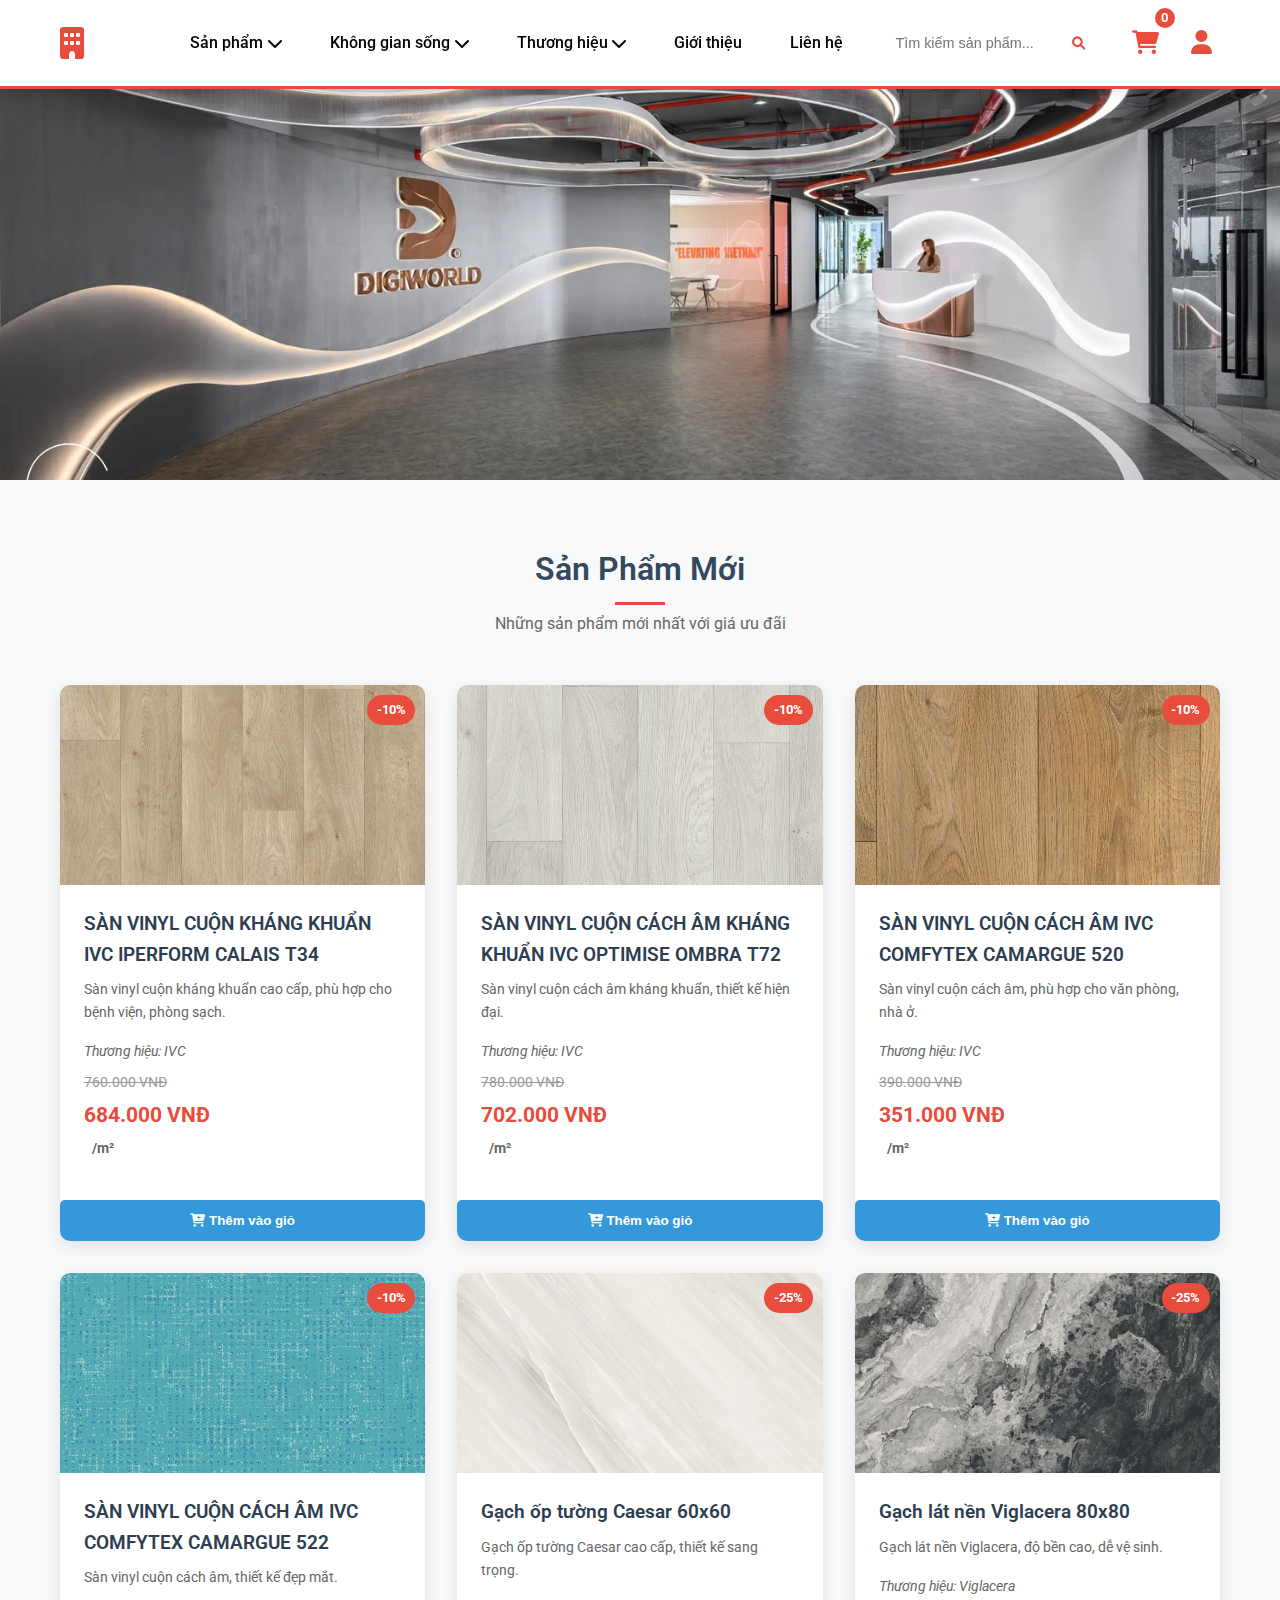
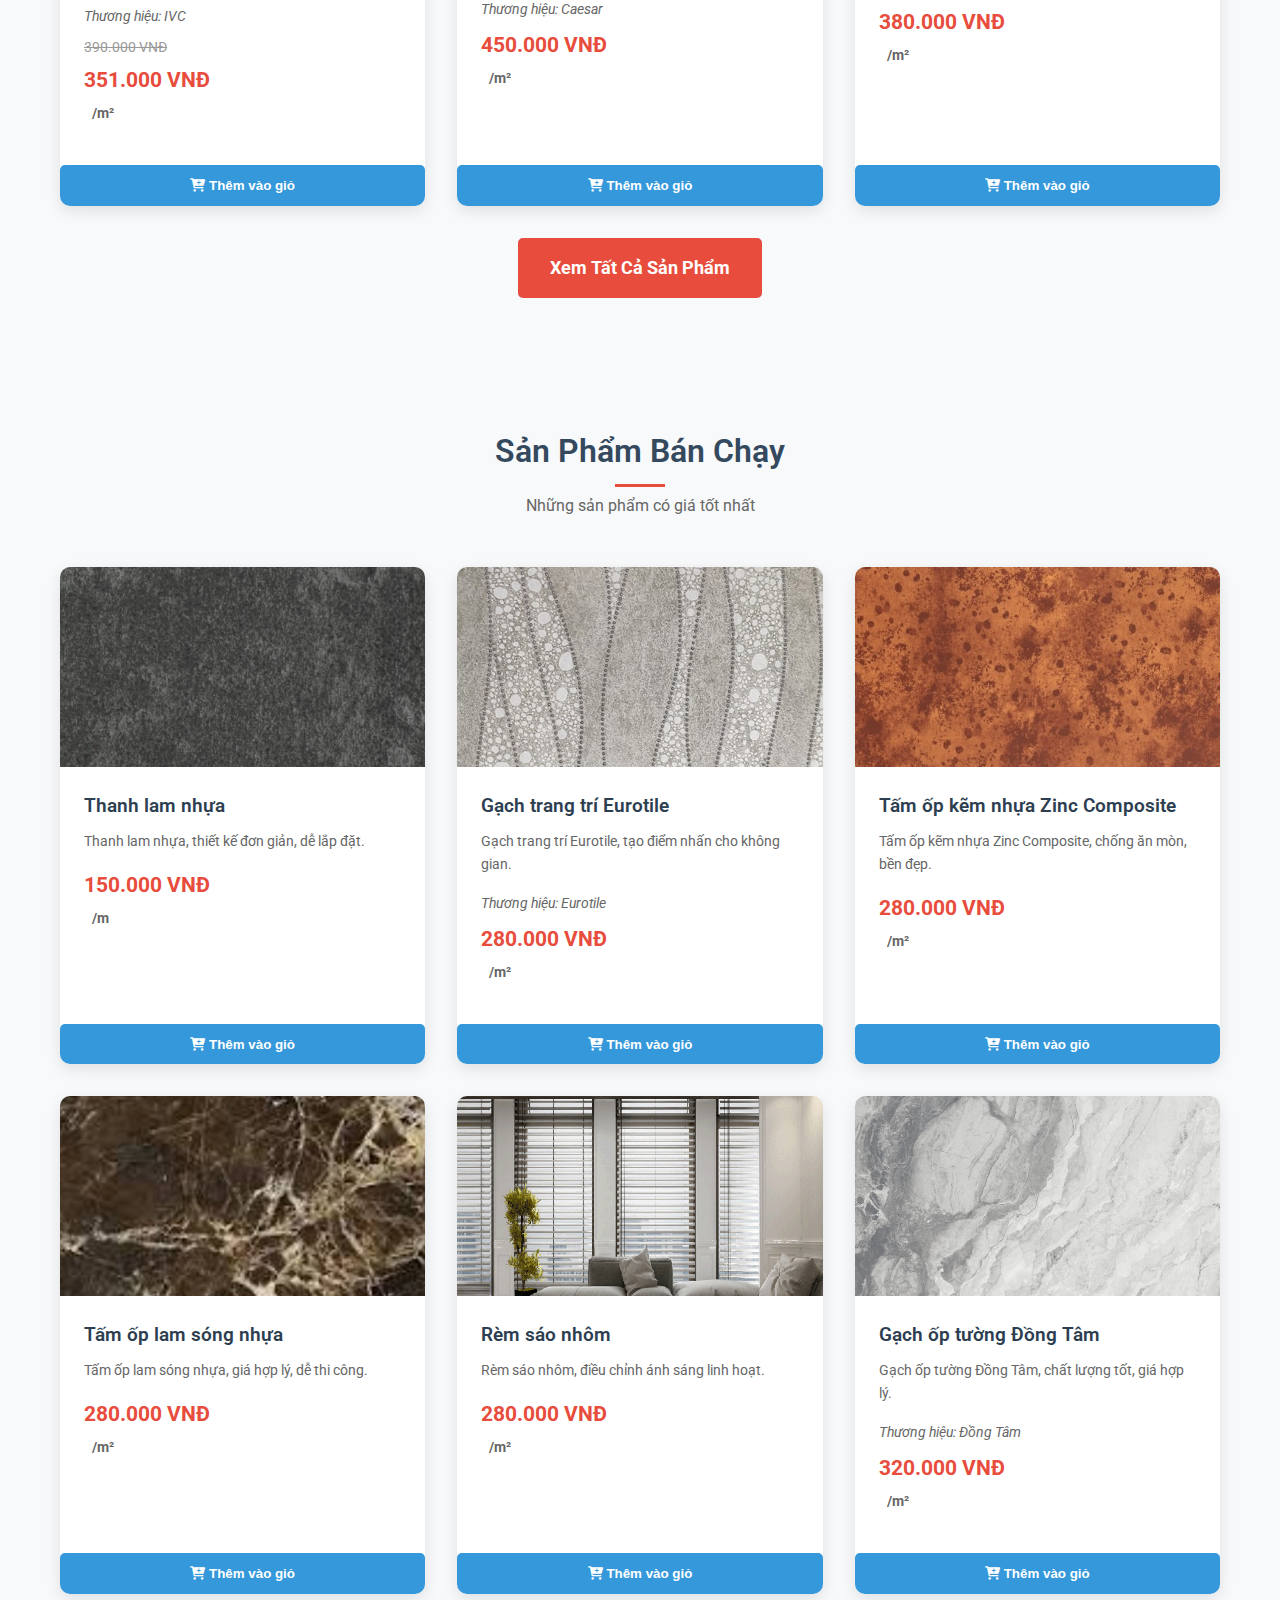
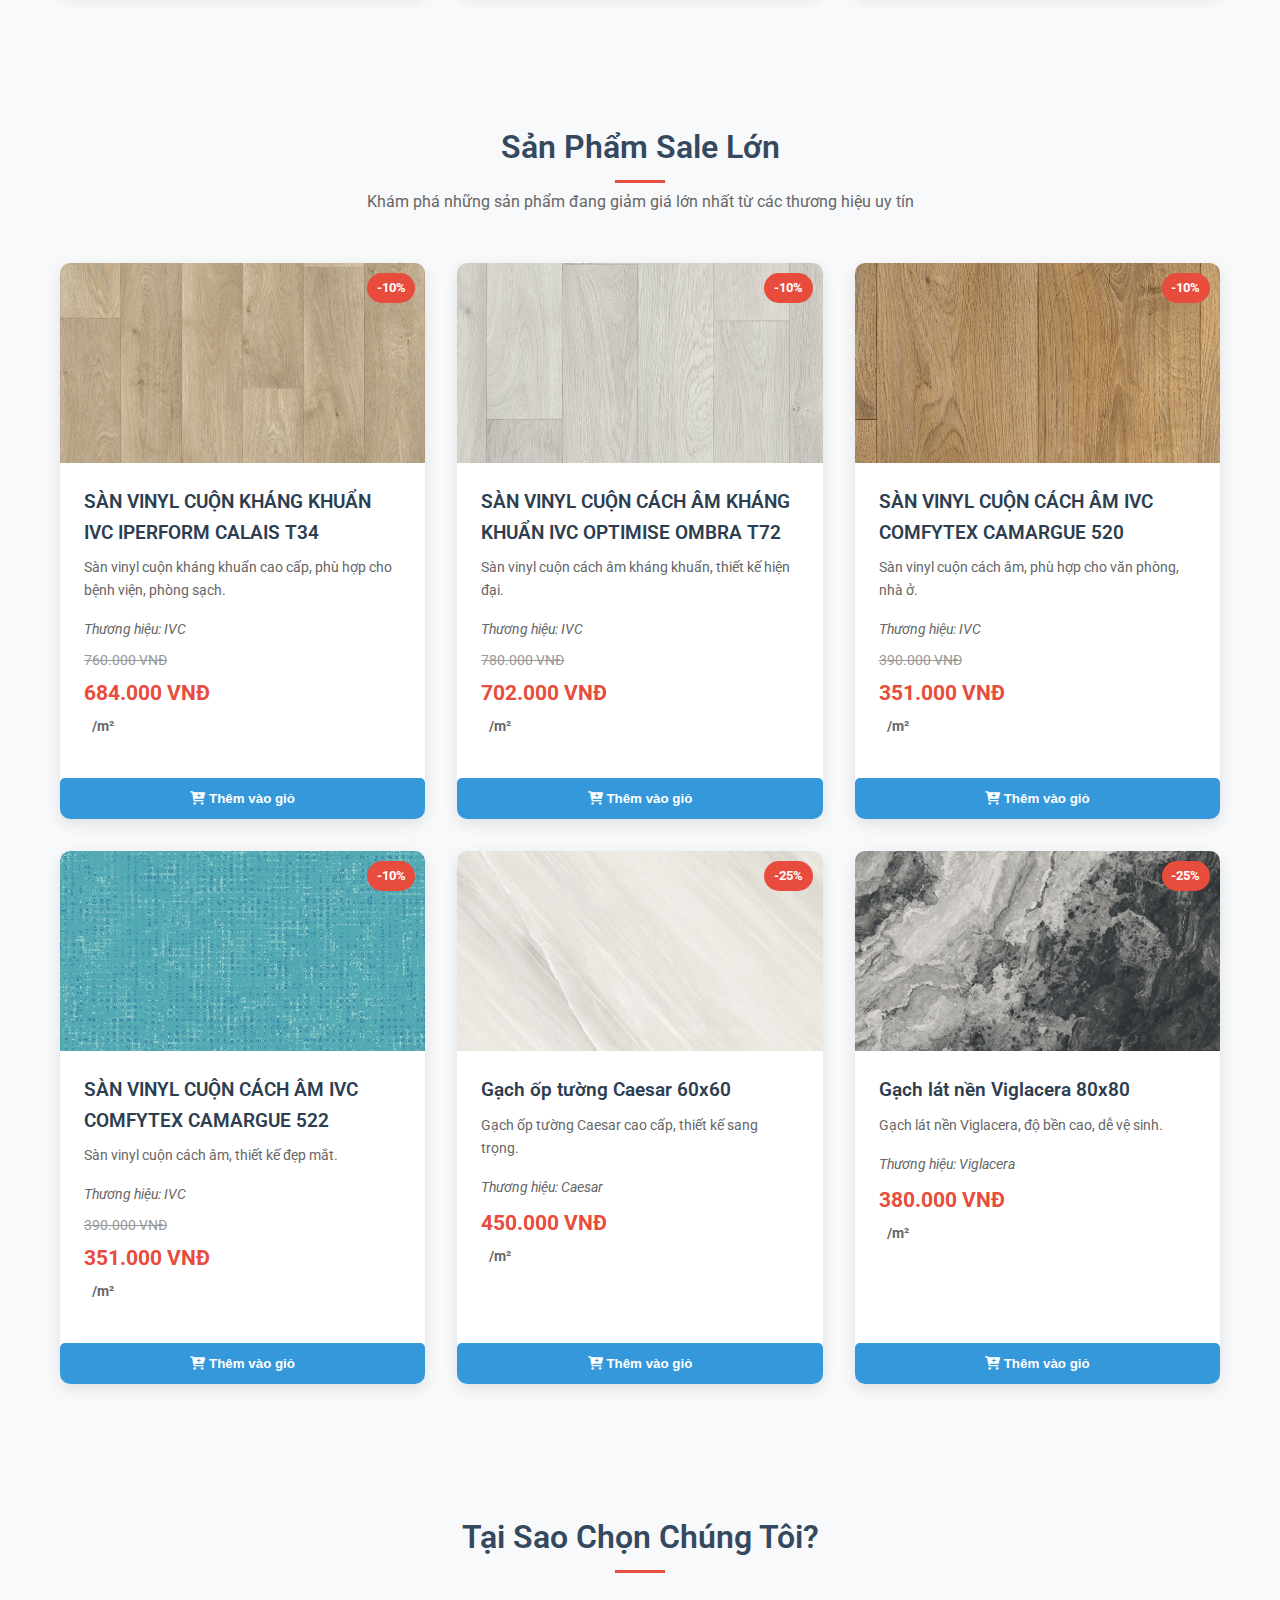
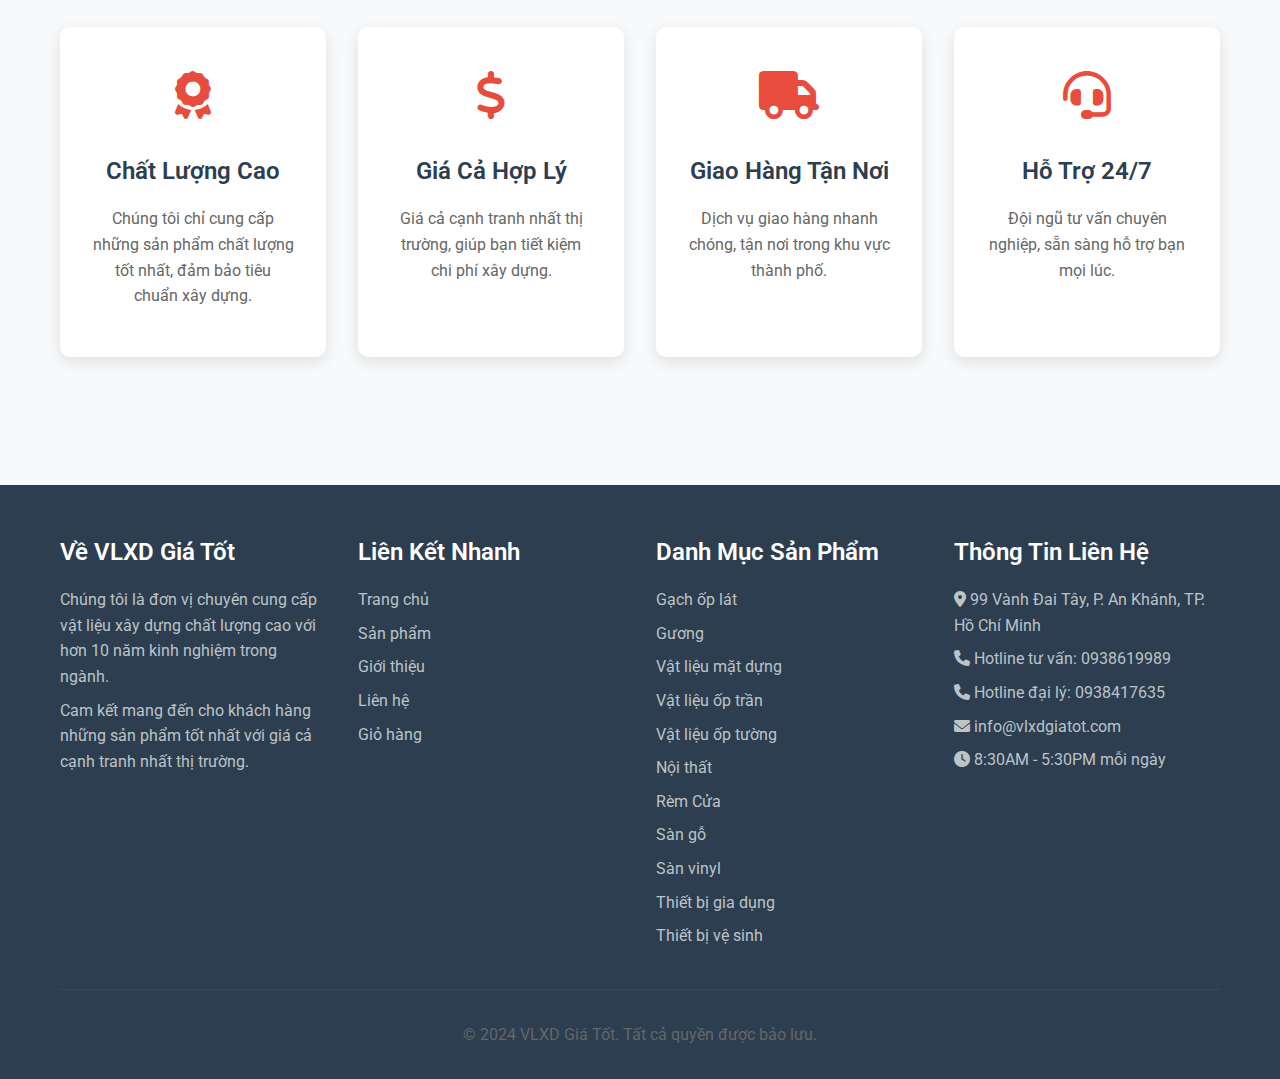
<file: Tesst/index.html>
<!DOCTYPE html>
<html lang="vi">
<head>
    <meta charset="UTF-8">
    <meta name="viewport" content="width=device-width, initial-scale=1.0">
    <title>VLXD Giá Tốt - Vật Liệu Xây Dựng Chất Lượng Cao</title>
    <meta name="description" content="Cung cấp vật liệu xây dựng chất lượng cao: gạch ốp lát, sàn vinyl, thiết bị vệ sinh, nội thất, rèm cửa. Giá cả cạnh tranh, giao hàng tận nơi.">
    

    <link rel="stylesheet" href="css/style.css">
    <link rel="stylesheet" href="css/responsive.css">
    

    <link href="https://fonts.googleapis.com/css2?family=Roboto:wght@300;400;500;600;700&display=swap" rel="stylesheet">
    

    <link rel="stylesheet" href="https://cdnjs.cloudflare.com/ajax/libs/font-awesome/6.0.0/css/all.min.css">
</head>
<body>
    <!-- Header -->
    <header class="header">
        <div class="container">
            <div class="header-content">
                <a href="index.html" class="logo">
                    <i class="fas fa-building"></i>
                    <span>VLXD</span>
                </a>
                
                <nav class="nav" id="nav">
                    <div class="nav-dropdown">
                        <a href="products.html">Sản phẩm <i class="fas fa-chevron-down"></i></a>
                        <div class="dropdown-menu">
                            <a href="products.html?category=gach">Gạch ốp lát</a>
                            <a href="products.html?category=guong">Gương</a>
                            <a href="products.html?category=vat-lieu-mat-dung">Vật liệu mặt dựng</a>
                            <a href="products.html?category=vat-lieu-op-tran">Vật liệu ốp trần</a>
                            <a href="products.html?category=vat-lieu-op-tuong">Vật liệu ốp tường</a>
                            <a href="products.html?category=noi-that">Nội thất</a>
                            <a href="products.html?category=rem-cua">Rèm Cửa</a>
                            <a href="products.html?category=san-go">Sàn gỗ</a>
                            <a href="products.html?category=san-vinyl">Sàn vinyl</a>
                            <a href="products.html?category=thiet-bi-gia-dung">Thiết bị gia dụng</a>
                            <a href="products.html?category=thiet-bi-ve-sinh">Thiết bị vệ sinh</a>
                        </div>
                    </div>
                    <div class="nav-dropdown">
                        <a href="#">Không gian sống <i class="fas fa-chevron-down"></i></a>
                        <div class="dropdown-menu">
                            <a href="products.html?space=cong-cong">Không gian công cộng</a>
                            <a href="products.html?space=gia-dinh">Không gian gia đình</a>
                        </div>
                    </div>
                    <div class="nav-dropdown">
                        <a href="products.html">Thương hiệu <i class="fas fa-chevron-down"></i></a>
                        <div class="dropdown-menu">
                            <a href="products.html?brand=an-cuong">An Cường</a>
                            <a href="products.html?brand=basic">Basic</a>
                            <a href="products.html?brand=bosch">Bosch</a>
                            <a href="products.html?brand=caesar">Caesar</a>
                            <a href="products.html?brand=dong-tam">Đồng Tâm</a>
                            <a href="products.html?brand=ivc">IVC</a>
                            <a href="products.html?brand=toto">Toto</a>
                            <a href="products.html?brand=viva">Viva</a>
                        </div>
                    </div>
                    <a href="about.html">Giới thiệu</a>
                    <a href="contact.html">Liên hệ</a>
                </nav>
                
                <div class="header-actions">
                    <div class="search-box">
                        <input type="text" placeholder="Tìm kiếm sản phẩm..." id="searchInput">
                        <button type="button" id="searchBtn"><i class="fas fa-search"></i></button>
                    </div>

                    <a href="cart.html" class="cart-icon">
                        <i class="fas fa-shopping-cart"></i>
                        <span class="cart-count" id="cartCount">0</span>
                    </a>
                    <a href="login.html" class="cart-icon" title="Đăng nhập">
                        <i class="fas fa-user"></i>
                    </a>
                    <button class="mobile-menu-toggle" id="mobileMenuToggle">
                        <i class="fas fa-bars"></i>
                    </button>
                </div>
            </div>
        </div>
    </header>

    <!-- Main Content -->
    <main class="main">

        <section class="hero" id="heroBanner">
            <div class="banner-slide active" style="background-image: url('images/banner.jpg');"></div>
            <div class="banner-slide" style="background-image: url('images/banner1.jpg');"></div>
            <div class="banner-slide" style="background-image: url('images/banner2.jpg');"></div>
        </section>


        <section class="section" style="background-color: #f8f9fa;">
            <div class="container">
                <div class="section-title">
                    <h2>Sản Phẩm Mới</h2>
                    <p>Những sản phẩm mới nhất với giá ưu đãi</p>
                </div>
                
                <div class="product-grid" id="featuredProducts">

                </div>
                
                <div class="text-center mt-4">
                    <a href="products.html" class="cta-button">Xem Tất Cả Sản Phẩm</a>
                </div>
            </div>
        </section>

        <section class="section">
            <div class="container">
                <div class="section-title">
                    <h2>Sản Phẩm Bán Chạy</h2>
                    <p>Những sản phẩm có giá tốt nhất</p>
                </div>
                
                <div class="product-grid" id="bestSellingProducts">
                    <!-- Best selling products will be loaded by JavaScript -->
                </div>
            </div>
        </section>

        <!-- New Products Section -->
        <section class="section" style="background-color: #f8f9fa;">
            <div class="container">
                <div class="section-title">
                    <h2>Sản Phẩm Sale Lớn</h2>
                    <p>Khám phá những sản phẩm đang giảm giá lớn nhất từ các thương hiệu uy tín</p>
                </div>
                
                <div class="product-grid" id="newProducts">
                    <!-- New products will be loaded by JavaScript -->
                </div>
            </div>
        </section>

        <!-- Why Choose Section -->
        <section class="section" style="background-color: #f8f9fa;">
            <div class="container">
                <div class="section-title">
                    <h2>Tại Sao Chọn Chúng Tôi?</h2>
                </div>
                
                <div class="features-grid">
                    <div class="feature-item">
                        <div class="feature-icon">
                            <i class="fas fa-award"></i>
                        </div>
                        <h3>Chất Lượng Cao</h3>
                        <p>Chúng tôi chỉ cung cấp những sản phẩm chất lượng tốt nhất, đảm bảo tiêu chuẩn xây dựng.</p>
                    </div>
                    
                    <div class="feature-item">
                        <div class="feature-icon">
                            <i class="fas fa-dollar-sign"></i>
                        </div>
                        <h3>Giá Cả Hợp Lý</h3>
                        <p>Giá cả cạnh tranh nhất thị trường, giúp bạn tiết kiệm chi phí xây dựng.</p>
                    </div>
                    
                    <div class="feature-item">
                        <div class="feature-icon">
                            <i class="fas fa-truck"></i>
                        </div>
                        <h3>Giao Hàng Tận Nơi</h3>
                        <p>Dịch vụ giao hàng nhanh chóng, tận nơi trong khu vực thành phố.</p>
                    </div>
                    
                    <div class="feature-item">
                        <div class="feature-icon">
                            <i class="fas fa-headset"></i>
                        </div>
                        <h3>Hỗ Trợ 24/7</h3>
                        <p>Đội ngũ tư vấn chuyên nghiệp, sẵn sàng hỗ trợ bạn mọi lúc.</p>
                    </div>
                </div>
            </div>
        </section>
    </main>

    <!-- Footer -->
    <footer class="footer">
        <div class="container">
            <div class="footer-content">
                <div class="footer-section">
                    <h3>Về VLXD Giá Tốt</h3>
                    <p>Chúng tôi là đơn vị chuyên cung cấp vật liệu xây dựng chất lượng cao với hơn 10 năm kinh nghiệm trong ngành.</p>
                    <p>Cam kết mang đến cho khách hàng những sản phẩm tốt nhất với giá cả cạnh tranh nhất thị trường.</p>
                </div>
                
                <div class="footer-section">
                    <h3>Liên Kết Nhanh</h3>
                    <a href="index.html">Trang chủ</a>
                    <a href="products.html">Sản phẩm</a>
                    <a href="about.html">Giới thiệu</a>
                    <a href="contact.html">Liên hệ</a>
                    <a href="cart.html">Giỏ hàng</a>
                </div>
                
                <div class="footer-section">
                    <h3>Danh Mục Sản Phẩm</h3>
                    <a href="products.html?category=gach">Gạch ốp lát</a>
                    <a href="products.html?category=guong">Gương</a>
                    <a href="products.html?category=vat-lieu-mat-dung">Vật liệu mặt dựng</a>
                    <a href="products.html?category=vat-lieu-op-tran">Vật liệu ốp trần</a>
                    <a href="products.html?category=vat-lieu-op-tuong">Vật liệu ốp tường</a>
                    <a href="products.html?category=noi-that">Nội thất</a>
                    <a href="products.html?category=rem-cua">Rèm Cửa</a>
                    <a href="products.html?category=san-go">Sàn gỗ</a>
                    <a href="products.html?category=san-vinyl">Sàn vinyl</a>
                    <a href="products.html?category=thiet-bi-gia-dung">Thiết bị gia dụng</a>
                    <a href="products.html?category=thiet-bi-ve-sinh">Thiết bị vệ sinh</a>
                </div>
                
                <div class="footer-section">
                    <h3>Thông Tin Liên Hệ</h3>
                    <p><i class="fas fa-map-marker-alt"></i> 99 Vành Đai Tây, P. An Khánh, TP. Hồ Chí Minh</p>
                    <p><i class="fas fa-phone"></i> Hotline tư vấn: 0938619989</p>
                    <p><i class="fas fa-phone"></i> Hotline đại lý: 0938417635</p>
                    <p><i class="fas fa-envelope"></i> info@vlxdgiatot.com</p>
                    <p><i class="fas fa-clock"></i> 8:30AM - 5:30PM mỗi ngày</p>
                </div>
            </div>
            
            <div class="footer-bottom">
                <p>&copy; 2024 VLXD Giá Tốt. Tất cả quyền được bảo lưu.</p>
            </div>
        </div>
    </footer>

    <!-- JavaScript -->
    <script src="js/products.js"></script>
    <script src="js/cart.js"></script>
    <script src="js/main.js"></script>
    <script src="js/filter.js"></script>
    <script src="js/search.js"></script>
    
    <script>
        // Load products on page load
        document.addEventListener('DOMContentLoaded', function() {
            loadFeaturedProducts();
            loadBestSellingProducts();
            loadNewProducts();
            updateCartCount();
            initBannerSlideshow();
        });
        
        // Banner slideshow function
        function initBannerSlideshow() {
            const slides = document.querySelectorAll('.banner-slide');
            let currentSlide = 0;
            
            function showNextSlide() {
                // Remove active class from current slide
                slides[currentSlide].classList.remove('active');
                
                // Move to next slide
                currentSlide = (currentSlide + 1) % slides.length;
                
                // Add active class to next slide
                slides[currentSlide].classList.add('active');
            }
            
            // Start slideshow - change slide every 3 seconds
            setInterval(showNextSlide, 3000);
        }
        
        
        function loadFeaturedProducts() {
            const featuredContainer = document.getElementById('featuredProducts');
            const featuredProducts = getFeaturedProducts();
            
            featuredContainer.innerHTML = featuredProducts.map(product => createProductCard(product)).join('');
        }
        
        function loadBestSellingProducts() {
            const bestSellingContainer = document.getElementById('bestSellingProducts');
            const bestSellingProducts = getBestSellingProducts();
            
            bestSellingContainer.innerHTML = bestSellingProducts.map(product => createProductCard(product)).join('');
        }
        
        function loadNewProducts() {
            const newProductsContainer = document.getElementById('newProducts');
            const newProducts = getNewProducts();
            
            newProductsContainer.innerHTML = newProducts.map(product => createProductCard(product)).join('');
        }
        
        function createProductCard(product) {
            const discountBadge = product.discount ? `<div class="discount-badge">-${product.discount}%</div>` : '';
            const originalPrice = product.originalPrice ? `<span class="original-price">${product.originalPrice.toLocaleString('vi-VN')} VNĐ</span>` : '';
            const brandInfo = product.brand ? `<div class="product-brand">Thương hiệu: ${product.brand}</div>` : '';
            
            return `
                <div class="product-card" data-product-id="${product.id}">
                    ${discountBadge}
                    <a href="chitietsp.html?id=${product.id}" class="product-link">
                        <img src="${product.image}" alt="${product.name}" class="product-image">
                        <div class="product-info">
                            <h3 class="product-name">${product.name}</h3>
                            <p class="product-description">${product.description}</p>
                            ${brandInfo}
                            <div class="product-price">
                                ${originalPrice}
                                <span class="current-price">${product.price.toLocaleString('vi-VN')} VNĐ</span>
                                <span class="product-unit">/${product.unit}</span>
                            </div>
                        </div>
                    </a>
                    <button class="add-to-cart" onclick="event.stopPropagation(); addToCart(${product.id}); return false;">
                        <i class="fas fa-cart-plus"></i> Thêm vào giỏ
                    </button>
                </div>
            `;
        }
    </script>
    
    <style>
        
        .features-grid {
            display: grid;
            grid-template-columns: repeat(auto-fit, minmax(250px, 1fr));
            gap: 2rem;
            margin-top: 2rem;
        }
        
        .feature-item {
            text-align: center;
            padding: 2rem;
            background: white;
            border-radius: 10px;
            box-shadow: 0 5px 15px rgba(0,0,0,0.1);
        }
        
        .feature-icon {
            font-size: 3rem;
            color: #e74c3c;
            margin-bottom: 1rem;
        }
        
        .feature-item h3 {
            color: #2c3e50;
            margin-bottom: 1rem;
        }
        
        .feature-item p {
            color: #666;
        }
        
        @media (max-width: 768px) {
            .features-grid {
                grid-template-columns: 1fr;
                gap: 1rem;
            }
            
            .feature-item {
                padding: 1.5rem;
            }
        }
    </style>
</body>
</html>
</file>
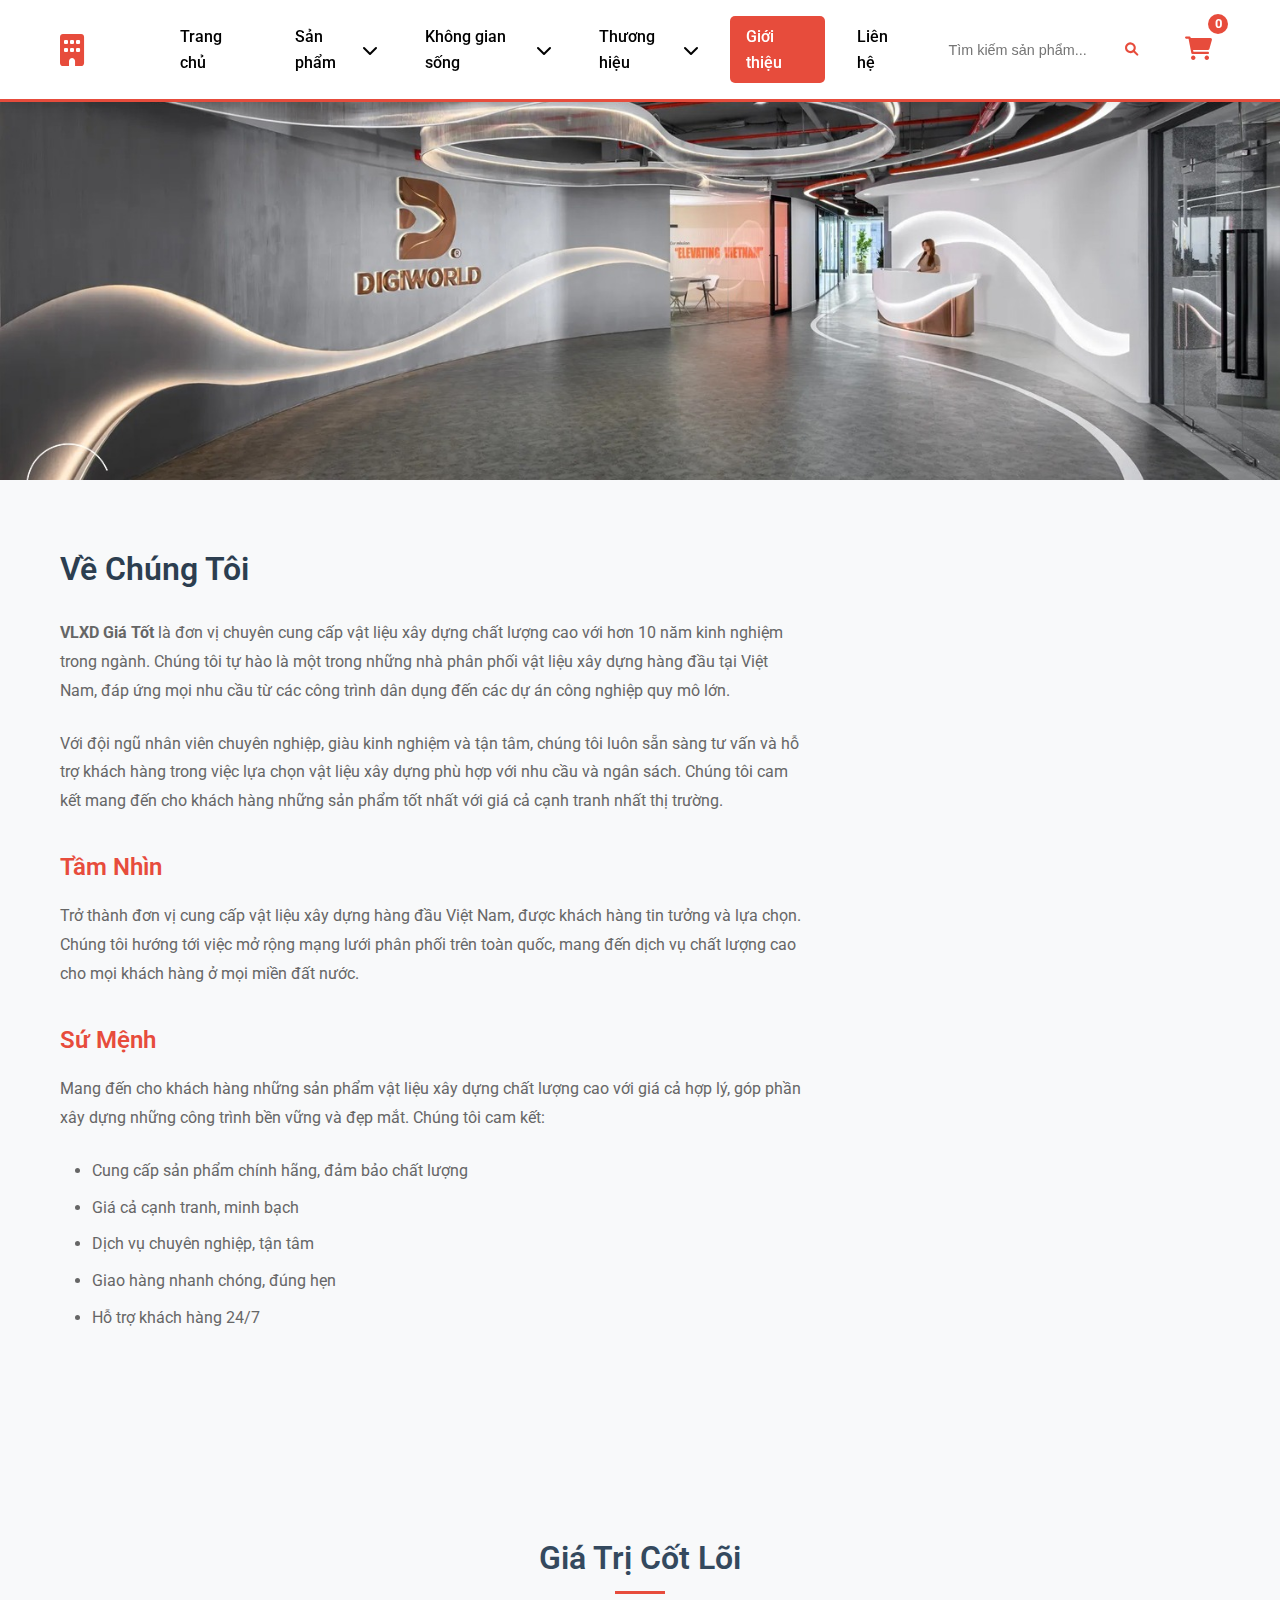
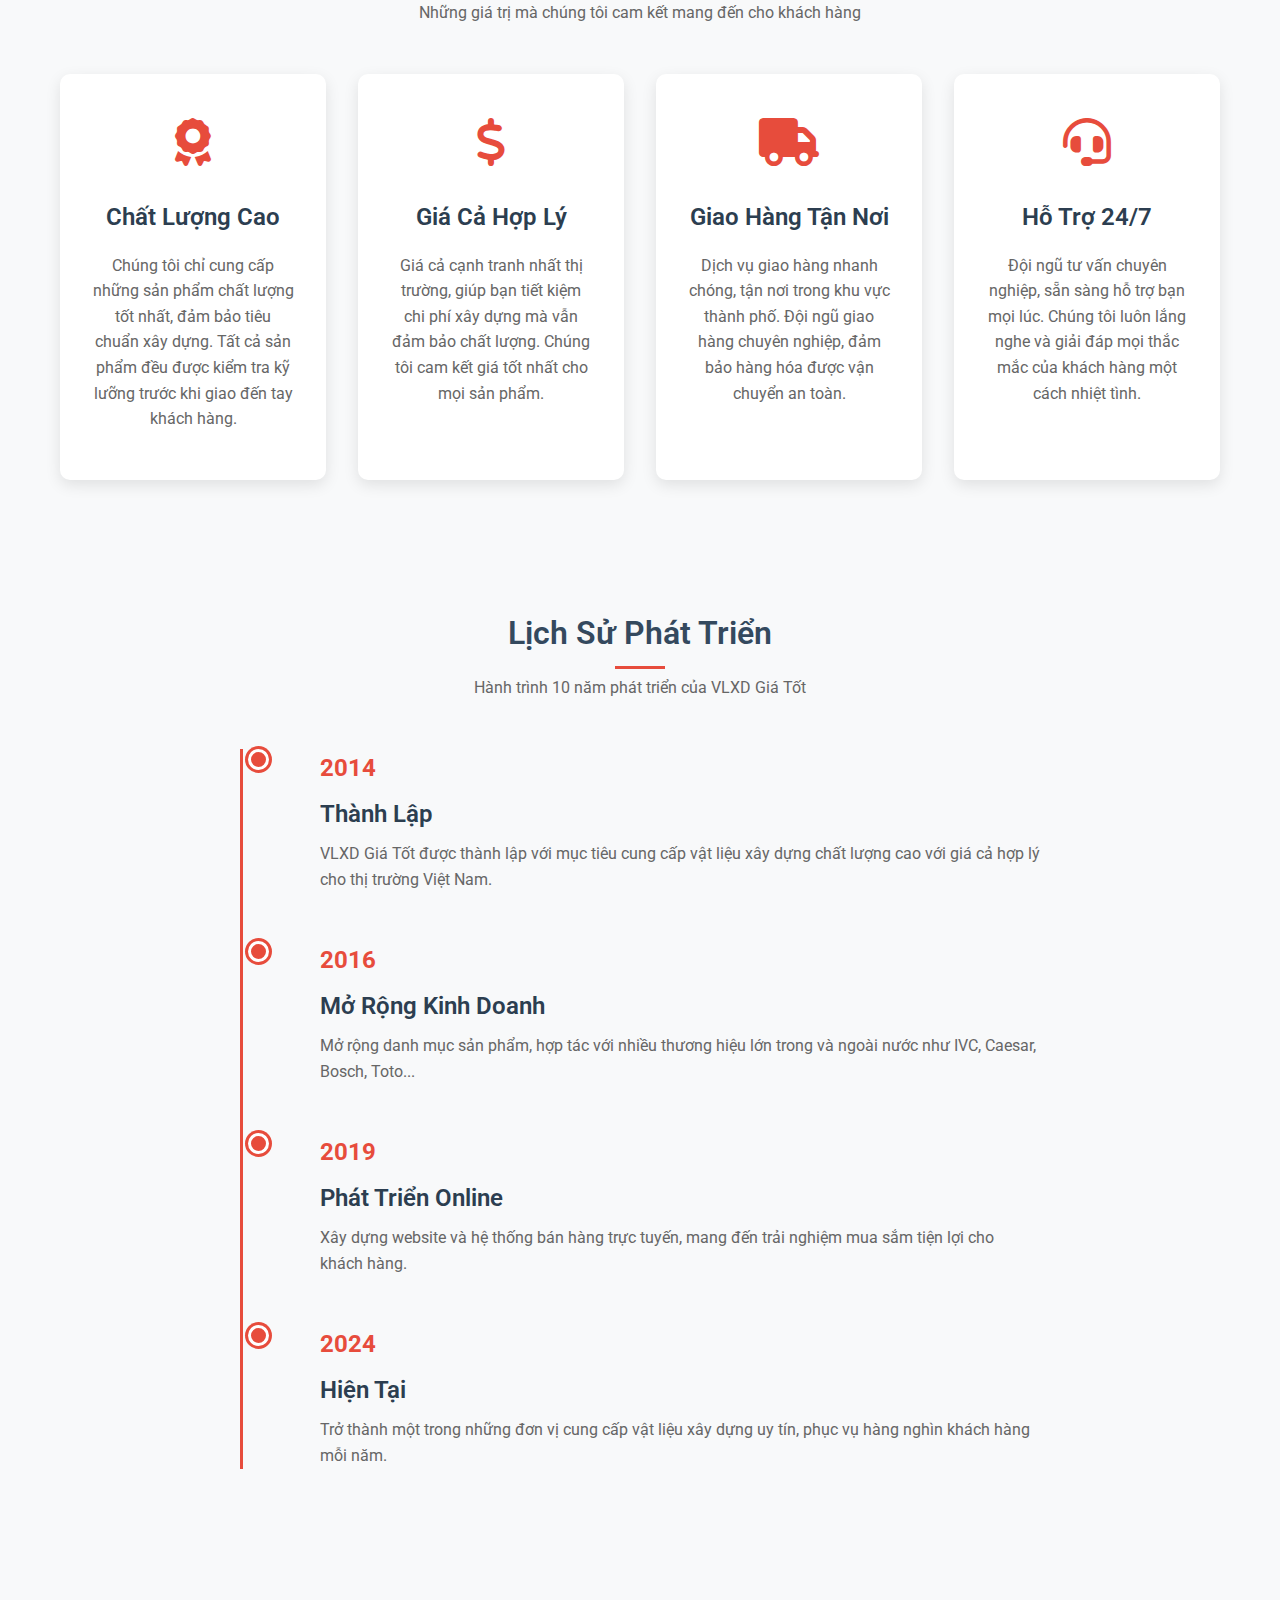
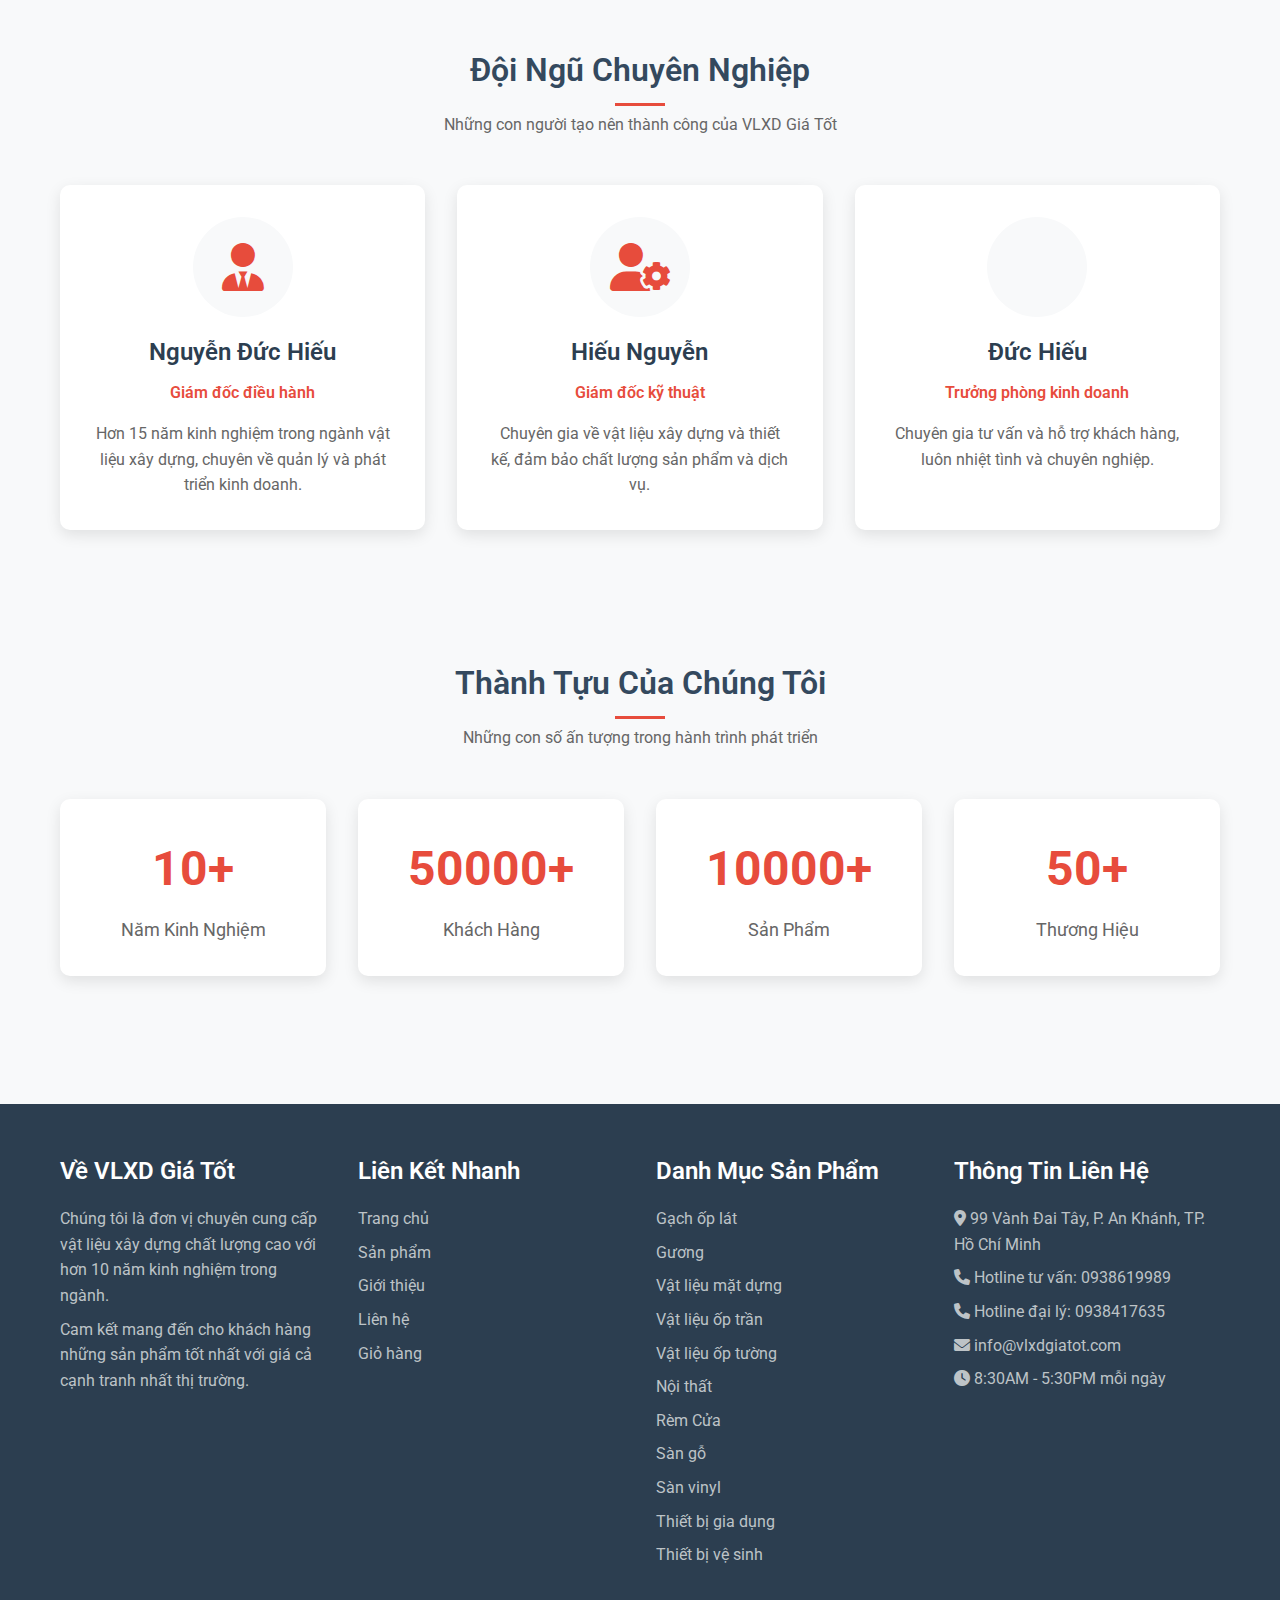
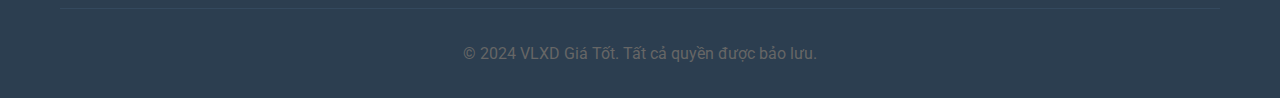
<file: Tesst/about.html>
<!DOCTYPE html>
<html lang="vi">
<head>
    <meta charset="UTF-8">
    <meta name="viewport" content="width=device-width, initial-scale=1.0">
    <title>Giới Thiệu - VLXD Giá Tốt</title>
    <meta name="description" content="Tìm hiểu về VLXD Giá Tốt - đơn vị chuyên cung cấp vật liệu xây dựng chất lượng cao với hơn 10 năm kinh nghiệm.">
    
    <!-- CSS -->
    <link rel="stylesheet" href="css/style.css">
    <link rel="stylesheet" href="css/responsive.css">
    <link rel="stylesheet" href="css/about.css">
    
    <!-- Google Fonts -->
    <link href="https://fonts.googleapis.com/css2?family=Roboto:wght@300;400;500;600;700&display=swap" rel="stylesheet">
    
    <!-- Font Awesome -->
    <link rel="stylesheet" href="https://cdnjs.cloudflare.com/ajax/libs/font-awesome/6.0.0/css/all.min.css">
</head>
<body>
    <!-- Header -->
    <header class="header">
        <div class="container">
            <div class="header-content">
                <a href="index.html" class="logo">
                    <i class="fas fa-building"></i>
                    <span>VLXD</span>
                </a>
                
                <nav class="nav" id="nav">
                    <a href="index.html">Trang chủ</a>
                    <div class="nav-dropdown">
                        <a href="products.html">Sản phẩm <i class="fas fa-chevron-down"></i></a>
                        <div class="dropdown-menu">
                            <a href="products.html?category=gach">Gạch ốp lát</a>
                            <a href="products.html?category=guong">Gương</a>
                            <a href="products.html?category=vat-lieu-mat-dung">Vật liệu mặt dựng</a>
                            <a href="products.html?category=vat-lieu-op-tran">Vật liệu ốp trần</a>
                            <a href="products.html?category=vat-lieu-op-tuong">Vật liệu ốp tường</a>
                            <a href="products.html?category=noi-that">Nội thất</a>
                            <a href="products.html?category=rem-cua">Rèm Cửa</a>
                            <a href="products.html?category=san-go">Sàn gỗ</a>
                            <a href="products.html?category=san-vinyl">Sàn vinyl</a>
                            <a href="products.html?category=thiet-bi-gia-dung">Thiết bị gia dụng</a>
                            <a href="products.html?category=thiet-bi-ve-sinh">Thiết bị vệ sinh</a>
                        </div>
                    </div>
                    <div class="nav-dropdown">
                        <a href="#">Không gian sống <i class="fas fa-chevron-down"></i></a>
                        <div class="dropdown-menu">
                            <a href="products.html?space=cong-cong">Không gian công cộng</a>
                            <a href="products.html?space=gia-dinh">Không gian gia đình</a>
                        </div>
                    </div>
                    <div class="nav-dropdown">
                        <a href="#">Thương hiệu <i class="fas fa-chevron-down"></i></a>
                        <div class="dropdown-menu">
                            <a href="products.html?brand=an-cuong">An Cường</a>
                            <a href="products.html?brand=basic">Basic</a>
                            <a href="products.html?brand=bosch">Bosch</a>
                            <a href="products.html?brand=caesar">Caesar</a>
                            <a href="products.html?brand=dong-tam">Đồng Tâm</a>
                            <a href="products.html?brand=ivc">IVC</a>
                            <a href="products.html?brand=toto">Toto</a>
                            <a href="products.html?brand=viva">Viva</a>
                        </div>
                    </div>
                    <a href="about.html" class="active">Giới thiệu</a>
                    <a href="contact.html">Liên hệ</a>
                </nav>
                
                <div class="header-actions">
                    <div class="search-box">
                        <input type="text" placeholder="Tìm kiếm sản phẩm..." id="searchInput">
                        <button type="button" id="searchBtn"><i class="fas fa-search"></i></button>
                    </div>
                    <a href="cart.html" class="cart-icon">
                        <i class="fas fa-shopping-cart"></i>
                        <span class="cart-count" id="cartCount">0</span>
                    </a>
                    <button class="mobile-menu-toggle" id="mobileMenuToggle">
                        <i class="fas fa-bars"></i>
                    </button>
                </div>
            </div>
        </div>
    </header>

    <!-- Main Content -->
    <main class="main">
        <!-- Hero Banner -->
        <section class="hero" id="heroBanner">
            <div class="banner-slide active" style="background-image: url('images/banner.jpg');"></div>
            <div class="banner-slide" style="background-image: url('images/banner1.jpg');"></div>
            <div class="banner-slide" style="background-image: url('images/banner2.jpg');"></div>
        </section>

        <!-- About Content -->
        <section class="section">
            <div class="container">
                <div class="about-content">
                    <div class="about-text">
                        <h2>Về Chúng Tôi</h2>
                        <p><strong>VLXD Giá Tốt</strong> là đơn vị chuyên cung cấp vật liệu xây dựng chất lượng cao với hơn 10 năm kinh nghiệm trong ngành. Chúng tôi tự hào là một trong những nhà phân phối vật liệu xây dựng hàng đầu tại Việt Nam, đáp ứng mọi nhu cầu từ các công trình dân dụng đến các dự án công nghiệp quy mô lớn.</p>
                        
                        <p>Với đội ngũ nhân viên chuyên nghiệp, giàu kinh nghiệm và tận tâm, chúng tôi luôn sẵn sàng tư vấn và hỗ trợ khách hàng trong việc lựa chọn vật liệu xây dựng phù hợp với nhu cầu và ngân sách. Chúng tôi cam kết mang đến cho khách hàng những sản phẩm tốt nhất với giá cả cạnh tranh nhất thị trường.</p>
                        
                        <h3>Tầm Nhìn</h3>
                        <p>Trở thành đơn vị cung cấp vật liệu xây dựng hàng đầu Việt Nam, được khách hàng tin tưởng và lựa chọn. Chúng tôi hướng tới việc mở rộng mạng lưới phân phối trên toàn quốc, mang đến dịch vụ chất lượng cao cho mọi khách hàng ở mọi miền đất nước.</p>
                        
                        <h3>Sứ Mệnh</h3>
                        <p>Mang đến cho khách hàng những sản phẩm vật liệu xây dựng chất lượng cao với giá cả hợp lý, góp phần xây dựng những công trình bền vững và đẹp mắt. Chúng tôi cam kết:</p>
                        <ul>
                            <li>Cung cấp sản phẩm chính hãng, đảm bảo chất lượng</li>
                            <li>Giá cả cạnh tranh, minh bạch</li>
                            <li>Dịch vụ chuyên nghiệp, tận tâm</li>
                            <li>Giao hàng nhanh chóng, đúng hẹn</li>
                            <li>Hỗ trợ khách hàng 24/7</li>
                        </ul>
                    </div>
                    
                    
                </div>
            </div>
        </section>

        <!-- Values Section -->
        <section class="section" style="background-color: #f8f9fa;">
            <div class="container">
                <div class="section-title">
                    <h2>Giá Trị Cốt Lõi</h2>
                    <p>Những giá trị mà chúng tôi cam kết mang đến cho khách hàng</p>
                </div>
                
                <div class="values-grid">
                    <div class="value-item">
                        <div class="value-icon">
                            <i class="fas fa-award"></i>
                        </div>
                        <h3>Chất Lượng Cao</h3>
                        <p>Chúng tôi chỉ cung cấp những sản phẩm chất lượng tốt nhất, đảm bảo tiêu chuẩn xây dựng. Tất cả sản phẩm đều được kiểm tra kỹ lưỡng trước khi giao đến tay khách hàng.</p>
                    </div>
                    
                    <div class="value-item">
                        <div class="value-icon">
                            <i class="fas fa-dollar-sign"></i>
                        </div>
                        <h3>Giá Cả Hợp Lý</h3>
                        <p>Giá cả cạnh tranh nhất thị trường, giúp bạn tiết kiệm chi phí xây dựng mà vẫn đảm bảo chất lượng. Chúng tôi cam kết giá tốt nhất cho mọi sản phẩm.</p>
                    </div>
                    
                    <div class="value-item">
                        <div class="value-icon">
                            <i class="fas fa-truck"></i>
                        </div>
                        <h3>Giao Hàng Tận Nơi</h3>
                        <p>Dịch vụ giao hàng nhanh chóng, tận nơi trong khu vực thành phố. Đội ngũ giao hàng chuyên nghiệp, đảm bảo hàng hóa được vận chuyển an toàn.</p>
                    </div>
                    
                    <div class="value-item">
                        <div class="value-icon">
                            <i class="fas fa-headset"></i>
                        </div>
                        <h3>Hỗ Trợ 24/7</h3>
                        <p>Đội ngũ tư vấn chuyên nghiệp, sẵn sàng hỗ trợ bạn mọi lúc. Chúng tôi luôn lắng nghe và giải đáp mọi thắc mắc của khách hàng một cách nhiệt tình.</p>
                    </div>
                </div>
            </div>
        </section>

        <!-- History Section -->
        <section class="section">
            <div class="container">
                <div class="section-title">
                    <h2>Lịch Sử Phát Triển</h2>
                    <p>Hành trình 10 năm phát triển của VLXD Giá Tốt</p>
                </div>
                
                <div class="timeline">
                    <div class="timeline-item">
                        <div class="timeline-year">2014</div>
                        <div class="timeline-content">
                            <h3>Thành Lập</h3>
                            <p>VLXD Giá Tốt được thành lập với mục tiêu cung cấp vật liệu xây dựng chất lượng cao với giá cả hợp lý cho thị trường Việt Nam.</p>
                        </div>
                    </div>
                    
                    <div class="timeline-item">
                        <div class="timeline-year">2016</div>
                        <div class="timeline-content">
                            <h3>Mở Rộng Kinh Doanh</h3>
                            <p>Mở rộng danh mục sản phẩm, hợp tác với nhiều thương hiệu lớn trong và ngoài nước như IVC, Caesar, Bosch, Toto...</p>
                        </div>
                    </div>
                    
                    <div class="timeline-item">
                        <div class="timeline-year">2019</div>
                        <div class="timeline-content">
                            <h3>Phát Triển Online</h3>
                            <p>Xây dựng website và hệ thống bán hàng trực tuyến, mang đến trải nghiệm mua sắm tiện lợi cho khách hàng.</p>
                        </div>
                    </div>
                    
                    <div class="timeline-item">
                        <div class="timeline-year">2024</div>
                        <div class="timeline-content">
                            <h3>Hiện Tại</h3>
                            <p>Trở thành một trong những đơn vị cung cấp vật liệu xây dựng uy tín, phục vụ hàng nghìn khách hàng mỗi năm.</p>
                        </div>
                    </div>
                </div>
            </div>
        </section>

        <!-- Team Section -->
        <section class="section" style="background-color: #f8f9fa;">
            <div class="container">
                <div class="section-title">
                    <h2>Đội Ngũ Chuyên Nghiệp</h2>
                    <p>Những con người tạo nên thành công của VLXD Giá Tốt</p>
                </div>
                
                <div class="team-grid">
                    <div class="team-member">
                        <div class="team-avatar">
                            <i class="fas fa-user-tie"></i>
                        </div>
                        <h3>Nguyễn Đức Hiếu</h3>
                        <p class="team-position">Giám đốc điều hành</p>
                        <p class="team-description">Hơn 15 năm kinh nghiệm trong ngành vật liệu xây dựng, chuyên về quản lý và phát triển kinh doanh.</p>
                    </div>
                    
                    <div class="team-member">
                        <div class="team-avatar">
                            <i class="fas fa-user-cog"></i>
                        </div>
                        <h3>Hiếu Nguyễn</h3>
                        <p class="team-position">Giám đốc kỹ thuật</p>
                        <p class="team-description">Chuyên gia về vật liệu xây dựng và thiết kế, đảm bảo chất lượng sản phẩm và dịch vụ.</p>
                    </div>
                    
                    <div class="team-member">
                        <div class="team-avatar">
                            <i class="fas fa-user-chart"></i>
                        </div>
                        <h3>Đức Hiếu</h3>
                        <p class="team-position">Trưởng phòng kinh doanh</p>
                        <p class="team-description">Chuyên gia tư vấn và hỗ trợ khách hàng, luôn nhiệt tình và chuyên nghiệp.</p>
                    </div>
                </div>
            </div>
        </section>

        <!-- Statistics Section -->
        <section class="section">
            <div class="container">
                <div class="section-title">
                    <h2>Thành Tựu Của Chúng Tôi</h2>
                    <p>Những con số ấn tượng trong hành trình phát triển</p>
                </div>
                
                <div class="stats-grid">
                    <div class="stat-item">
                        <div class="stat-number">10+</div>
                        <div class="stat-label">Năm Kinh Nghiệm</div>
                    </div>
                    
                    <div class="stat-item">
                        <div class="stat-number">50000+</div>
                        <div class="stat-label">Khách Hàng</div>
                    </div>
                    
                    <div class="stat-item">
                        <div class="stat-number">10000+</div>
                        <div class="stat-label">Sản Phẩm</div>
                    </div>
                    
                    <div class="stat-item">
                        <div class="stat-number">50+</div>
                        <div class="stat-label">Thương Hiệu</div>
                    </div>
                </div>
            </div>
        </section>
    </main>

    <!-- Footer -->
    <footer class="footer">
        <div class="container">
            <div class="footer-content">
                <div class="footer-section">
                    <h3>Về VLXD Giá Tốt</h3>
                    <p>Chúng tôi là đơn vị chuyên cung cấp vật liệu xây dựng chất lượng cao với hơn 10 năm kinh nghiệm trong ngành.</p>
                    <p>Cam kết mang đến cho khách hàng những sản phẩm tốt nhất với giá cả cạnh tranh nhất thị trường.</p>
                </div>
                
                <div class="footer-section">
                    <h3>Liên Kết Nhanh</h3>
                    <a href="index.html">Trang chủ</a>
                    <a href="products.html">Sản phẩm</a>
                    <a href="about.html">Giới thiệu</a>
                    <a href="contact.html">Liên hệ</a>
                    <a href="cart.html">Giỏ hàng</a>
                </div>
                
                <div class="footer-section">
                    <h3>Danh Mục Sản Phẩm</h3>
                    <a href="products.html?category=gach">Gạch ốp lát</a>
                    <a href="products.html?category=guong">Gương</a>
                    <a href="products.html?category=vat-lieu-mat-dung">Vật liệu mặt dựng</a>
                    <a href="products.html?category=vat-lieu-op-tran">Vật liệu ốp trần</a>
                    <a href="products.html?category=vat-lieu-op-tuong">Vật liệu ốp tường</a>
                    <a href="products.html?category=noi-that">Nội thất</a>
                    <a href="products.html?category=rem-cua">Rèm Cửa</a>
                    <a href="products.html?category=san-go">Sàn gỗ</a>
                    <a href="products.html?category=san-vinyl">Sàn vinyl</a>
                    <a href="products.html?category=thiet-bi-gia-dung">Thiết bị gia dụng</a>
                    <a href="products.html?category=thiet-bi-ve-sinh">Thiết bị vệ sinh</a>
                </div>
                
                <div class="footer-section">
                    <h3>Thông Tin Liên Hệ</h3>
                    <p><i class="fas fa-map-marker-alt"></i> 99 Vành Đai Tây, P. An Khánh, TP. Hồ Chí Minh</p>
                    <p><i class="fas fa-phone"></i> Hotline tư vấn: 0938619989</p>
                    <p><i class="fas fa-phone"></i> Hotline đại lý: 0938417635</p>
                    <p><i class="fas fa-envelope"></i> info@vlxdgiatot.com</p>
                    <p><i class="fas fa-clock"></i> 8:30AM - 5:30PM mỗi ngày</p>
                </div>
            </div>
            
            <div class="footer-bottom">
                <p>&copy; 2024 VLXD Giá Tốt. Tất cả quyền được bảo lưu.</p>
            </div>
        </div>
    </footer>

    <!-- JavaScript -->
    <script src="js/cart.js"></script>
    <script src="js/products.js"></script>
    <script src="js/products.js"></script>
    <script src="js/cart.js"></script>
    <script src="js/main.js"></script>
    <script src="js/search.js"></script>
    <script src="js/search.js"></script>
    
    <script>
        // Banner slideshow function
        document.addEventListener('DOMContentLoaded', function() {
            initBannerSlideshow();
            updateCartCount();
        });
        
        function initBannerSlideshow() {
            const slides = document.querySelectorAll('.banner-slide');
            if (slides.length === 0) return;
            
            let currentSlide = 0;
            
            function showNextSlide() {
                // Remove active class from current slide
                slides[currentSlide].classList.remove('active');
                
                // Move to next slide
                currentSlide = (currentSlide + 1) % slides.length;
                
                // Add active class to next slide
                slides[currentSlide].classList.add('active');
            }
            
            // Start slideshow - change slide every 3 seconds
            setInterval(showNextSlide, 3000);
        }
    </script>
</body>
</html>
</file>
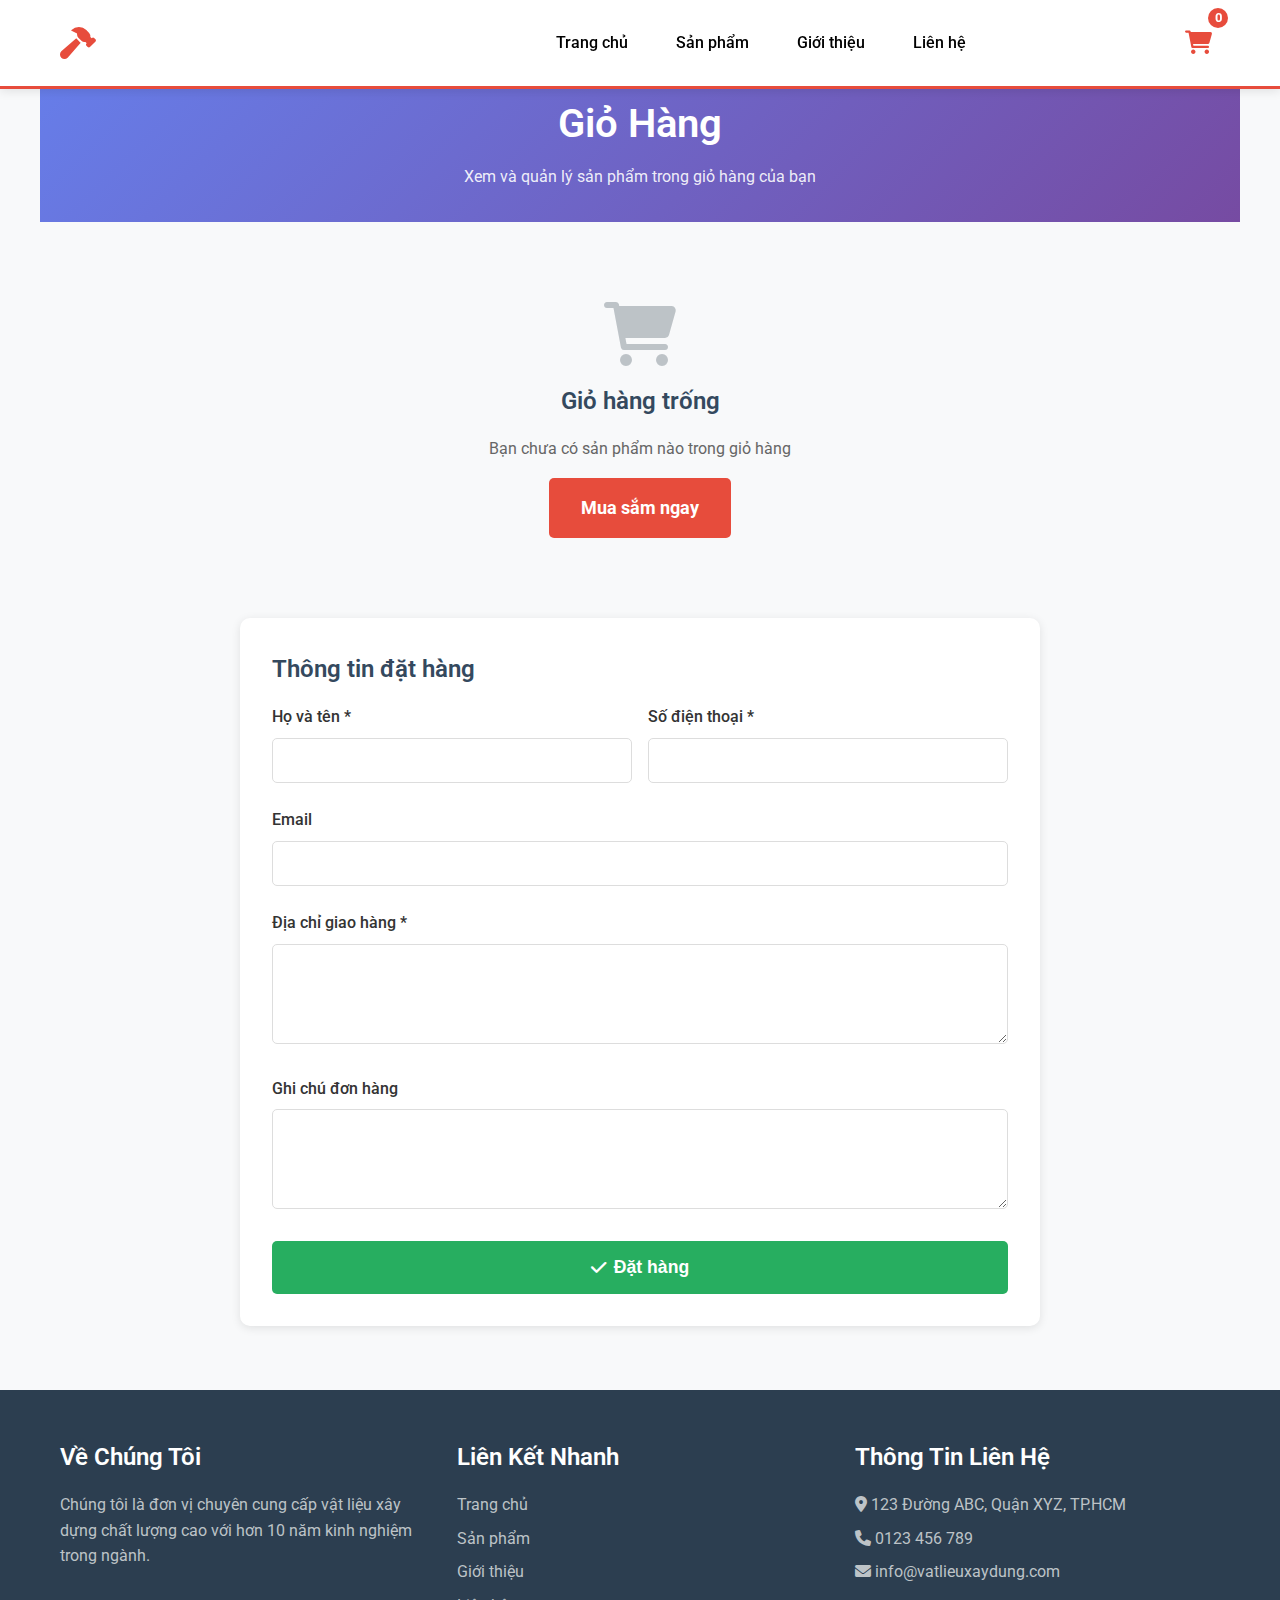
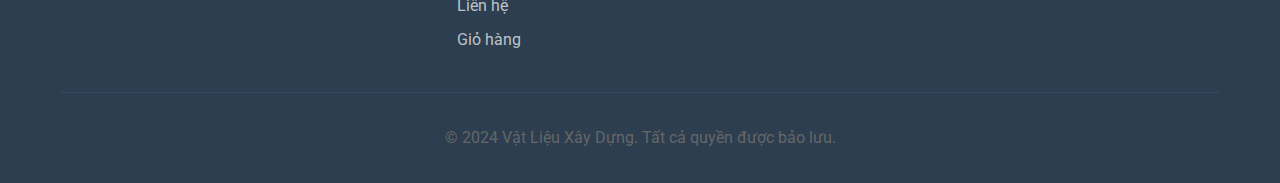
<file: Tesst/cart.html>
<!DOCTYPE html>
<html lang="vi">
<head>
    <meta charset="UTF-8">
    <meta name="viewport" content="width=device-width, initial-scale=1.0">
    <title>Giỏ Hàng - Vật Liệu Xây Dựng</title>
    <meta name="description" content="Xem và quản lý giỏ hàng của bạn. Đặt hàng vật liệu xây dựng dễ dàng và nhanh chóng.">
    
    <!-- CSS -->
    <link rel="stylesheet" href="css/style.css">
    <link rel="stylesheet" href="css/responsive.css">
    
    <!-- Google Fonts -->
    <link href="https://fonts.googleapis.com/css2?family=Roboto:wght@300;400;500;600;700&display=swap" rel="stylesheet">
    
    <!-- Font Awesome -->
    <link rel="stylesheet" href="https://cdnjs.cloudflare.com/ajax/libs/font-awesome/6.0.0/css/all.min.css">
</head>
<body>
    <!-- Header -->
    <header class="header">
        <div class="container">
            <div class="header-content">
                <div class="logo">
                    <i class="fas fa-hammer"></i>
                    <span>Vật Liệu Xây Dựng</span>
                </div>
                
                <nav class="nav" id="nav">
                    <a href="index.html">Trang chủ</a>
                    <a href="products.html">Sản phẩm</a>
                    <a href="about.html">Giới thiệu</a>
                    <a href="contact.html">Liên hệ</a>
                </nav>
                
                <div class="header-actions">
                    <a href="cart.html" class="cart-icon">
                        <i class="fas fa-shopping-cart"></i>
                        <span class="cart-count" id="cartCount">0</span>
                    </a>
                    <button class="mobile-menu-toggle" id="mobileMenuToggle">
                        <i class="fas fa-bars"></i>
                    </button>
                </div>
            </div>
        </div>
    </header>

    <!-- Main Content -->
    <main class="main">
        <div class="container">
            <!-- Page Header -->
            <div class="page-header">
                <h1>Giỏ Hàng</h1>
                <p>Xem và quản lý sản phẩm trong giỏ hàng của bạn</p>
            </div>

            <!-- Cart Content -->
            <div class="cart-container">
                <!-- Empty Cart Message -->
                <div class="empty-state" id="emptyCart">
                    <i class="fas fa-shopping-cart"></i>
                    <h3>Giỏ hàng trống</h3>
                    <p>Bạn chưa có sản phẩm nào trong giỏ hàng</p>
                    <a href="products.html" class="cta-button">Mua sắm ngay</a>
                </div>

                <!-- Cart Items -->
                <div class="cart-items" id="cartItems">
                    <!-- Cart items will be loaded by JavaScript -->
                </div>

                <!-- Cart Summary -->
                <div class="cart-summary" id="cartSummary">
                    <h3>Tổng kết đơn hàng</h3>
                    <div class="summary-row">
                        <span>Tạm tính:</span>
                        <span id="subtotal">0 VNĐ</span>
                    </div>
                    <div class="summary-row">
                        <span>Phí vận chuyển:</span>
                        <span id="shipping">Miễn phí</span>
                    </div>
                    <div class="summary-row total">
                        <span>Tổng cộng:</span>
                        <span id="total">0 VNĐ</span>
                    </div>
                </div>

                <!-- Order Form -->
                <form class="order-form" id="orderForm">
                    <h3>Thông tin đặt hàng</h3>
                    
                    <div class="form-row">
                        <div class="form-group">
                            <label for="customerName" class="form-label">Họ và tên *</label>
                            <input type="text" id="customerName" name="customerName" class="form-input" required>
                        </div>
                        
                        <div class="form-group">
                            <label for="customerPhone" class="form-label">Số điện thoại *</label>
                            <input type="tel" id="customerPhone" name="customerPhone" class="form-input" required>
                        </div>
                    </div>
                    
                    <div class="form-group">
                        <label for="customerEmail" class="form-label">Email</label>
                        <input type="email" id="customerEmail" name="customerEmail" class="form-input">
                    </div>
                    
                    <div class="form-group">
                        <label for="deliveryAddress" class="form-label">Địa chỉ giao hàng *</label>
                        <textarea id="deliveryAddress" name="deliveryAddress" class="form-input form-textarea" rows="3" required></textarea>
                    </div>
                    
                    <div class="form-group">
                        <label for="orderNote" class="form-label">Ghi chú đơn hàng</label>
                        <textarea id="orderNote" name="orderNote" class="form-input form-textarea" rows="2"></textarea>
                    </div>
                    
                    <button type="submit" class="submit-order" id="submitOrder">
                        <i class="fas fa-check"></i> Đặt hàng
                    </button>
                </form>
            </div>
        </div>
    </main>

    <!-- Footer -->
    <footer class="footer">
        <div class="container">
            <div class="footer-content">
                <div class="footer-section">
                    <h3>Về Chúng Tôi</h3>
                    <p>Chúng tôi là đơn vị chuyên cung cấp vật liệu xây dựng chất lượng cao với hơn 10 năm kinh nghiệm trong ngành.</p>
                </div>
                
                <div class="footer-section">
                    <h3>Liên Kết Nhanh</h3>
                    <a href="index.html">Trang chủ</a>
                    <a href="products.html">Sản phẩm</a>
                    <a href="about.html">Giới thiệu</a>
                    <a href="contact.html">Liên hệ</a>
                    <a href="cart.html">Giỏ hàng</a>
                </div>
                
                <div class="footer-section">
                    <h3>Thông Tin Liên Hệ</h3>
                    <p><i class="fas fa-map-marker-alt"></i> 123 Đường ABC, Quận XYZ, TP.HCM</p>
                    <p><i class="fas fa-phone"></i> 0123 456 789</p>
                    <p><i class="fas fa-envelope"></i> info@vatlieuxaydung.com</p>
                </div>
            </div>
            
            <div class="footer-bottom">
                <p>&copy; 2024 Vật Liệu Xây Dựng. Tất cả quyền được bảo lưu.</p>
            </div>
        </div>
    </footer>

    <!-- JavaScript -->
    <script src="js/products.js"></script>
    <script src="js/cart.js"></script>
    <script src="js/main.js"></script>
    
    <style>
        .page-header {
            text-align: center;
            padding: 2rem 0;
            background: linear-gradient(135deg, #667eea 0%, #764ba2 100%);
            color: white;
            margin: -20px -20px 2rem -20px;
        }
        
        .page-header h1 {
            color: white;
            margin-bottom: 0.5rem;
        }
        
        .page-header p {
            color: rgba(255,255,255,0.9);
            margin-bottom: 0;
        }
        
        .cart-items {
            margin-bottom: 2rem;
        }
        
        .form-row {
            display: grid;
            grid-template-columns: 1fr 1fr;
            gap: 1rem;
        }
        
        .summary-row {
            display: flex;
            justify-content: space-between;
            margin-bottom: 1rem;
            padding: 0.5rem 0;
            border-bottom: 1px solid #eee;
        }
        
        .summary-row.total {
            font-size: 1.2rem;
            font-weight: bold;
            color: #e74c3c;
            border-bottom: 2px solid #e74c3c;
            margin-bottom: 2rem;
        }
        
        .submit-order {
            display: flex;
            align-items: center;
            justify-content: center;
            gap: 0.5rem;
        }
        
        .submit-order i {
            font-size: 1.1rem;
        }
        
        @media (max-width: 768px) {
            .page-header {
                margin: -15px -15px 2rem -15px;
                padding: 1.5rem 0;
            }
            
            .form-row {
                grid-template-columns: 1fr;
            }
        }
    </style>
</body>
</html>
</file>
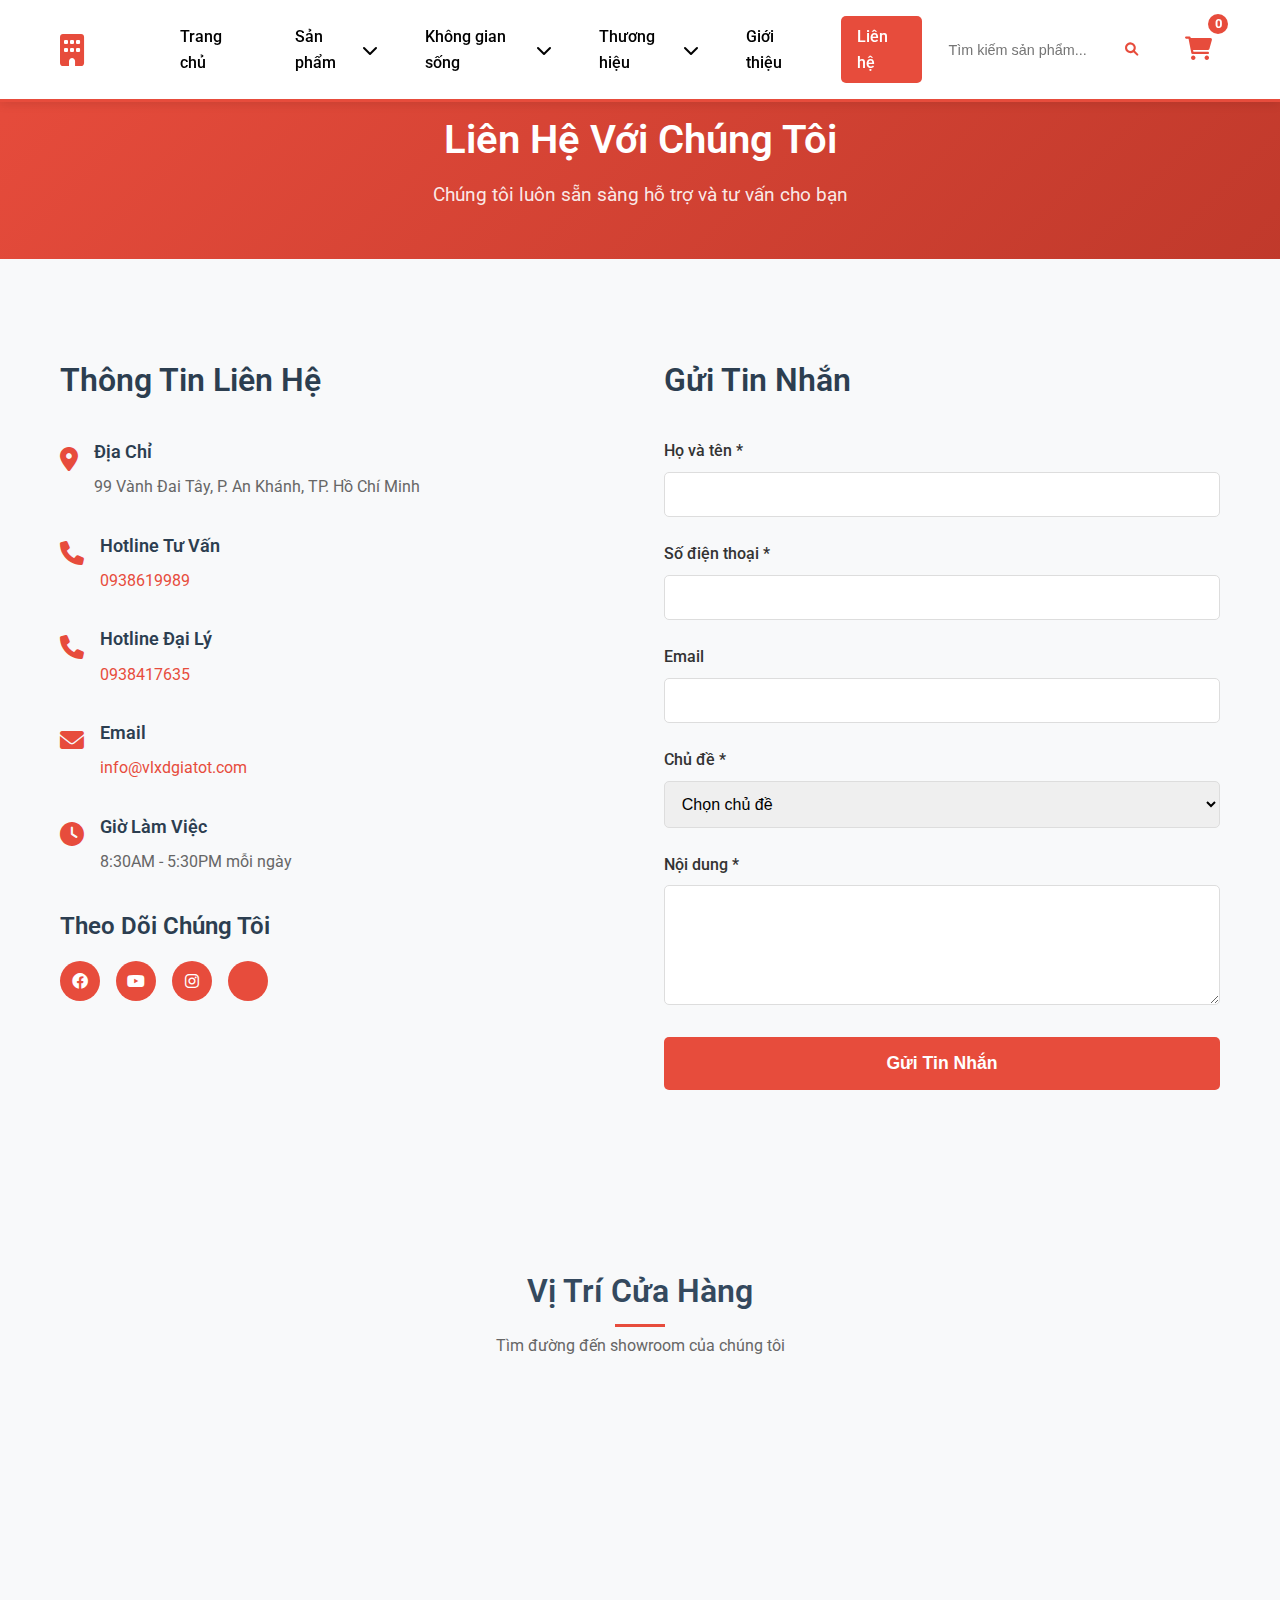
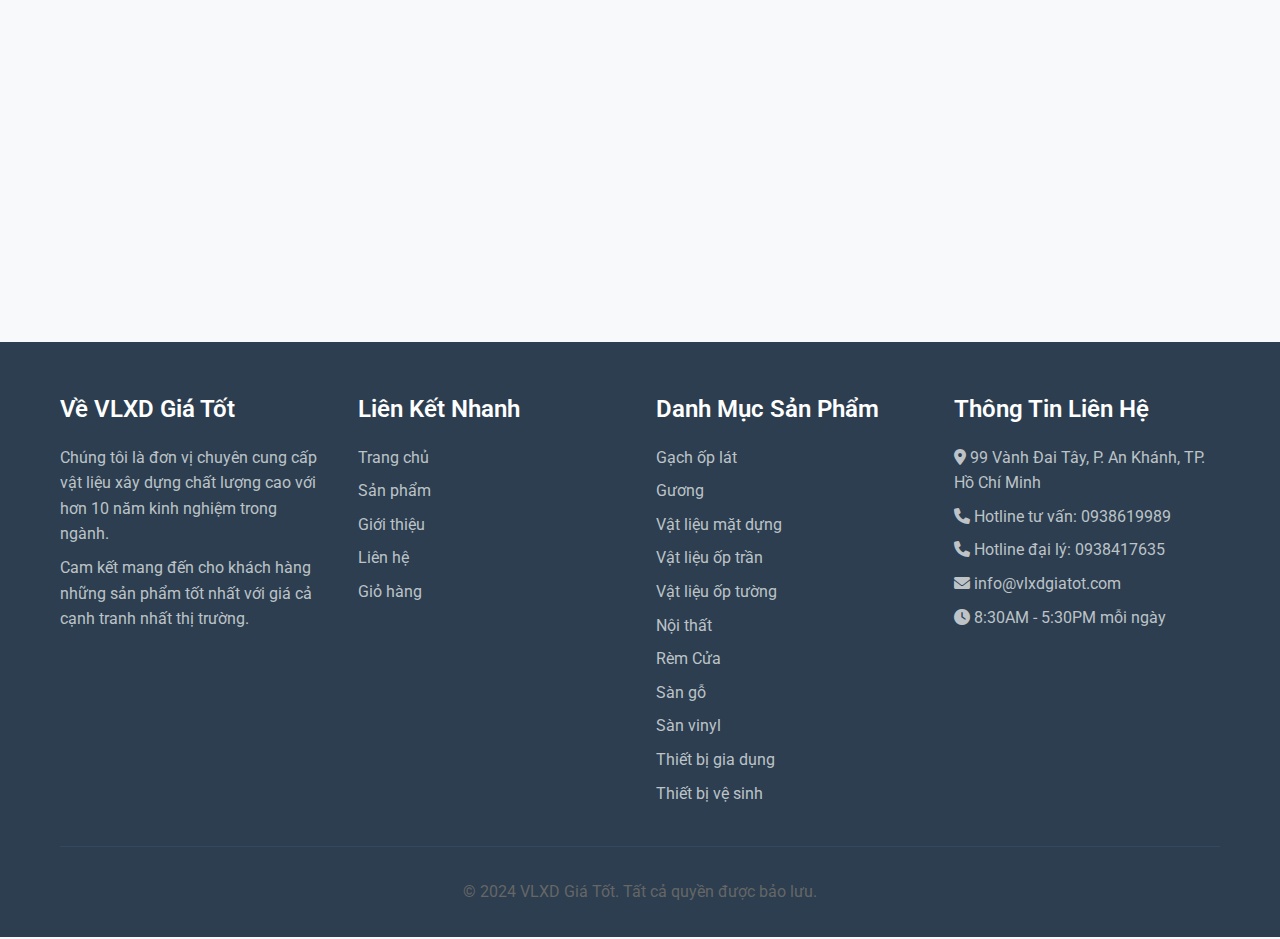
<file: Tesst/contact.html>
<!DOCTYPE html>
<html lang="vi">
<head>
    <meta charset="UTF-8">
    <meta name="viewport" content="width=device-width, initial-scale=1.0">
    <title>Liên Hệ - VLXD Giá Tốt</title>
    <meta name="description" content="Liên hệ với VLXD Giá Tốt để được tư vấn và hỗ trợ về vật liệu xây dựng. Hotline: 0938619989">
    
    <!-- CSS -->
    <link rel="stylesheet" href="css/style.css">
    <link rel="stylesheet" href="css/responsive.css">
    
    <!-- Google Fonts -->
    <link href="https://fonts.googleapis.com/css2?family=Roboto:wght@300;400;500;600;700&display=swap" rel="stylesheet">
    
    <!-- Font Awesome -->
    <link rel="stylesheet" href="https://cdnjs.cloudflare.com/ajax/libs/font-awesome/6.0.0/css/all.min.css">
</head>
<body>
    <!-- Header -->
    <header class="header">
        <div class="container">
            <div class="header-content">
                <a href="index.html" class="logo">
                    <i class="fas fa-building"></i>
                    <span>VLXD</span>
                </a>
                
                <nav class="nav" id="nav">
                    <a href="index.html">Trang chủ</a>
                    <div class="nav-dropdown">
                        <a href="products.html">Sản phẩm <i class="fas fa-chevron-down"></i></a>
                        <div class="dropdown-menu">
                            <a href="products.html?category=gach">Gạch ốp lát</a>
                            <a href="products.html?category=guong">Gương</a>
                            <a href="products.html?category=vat-lieu-mat-dung">Vật liệu mặt dựng</a>
                            <a href="products.html?category=vat-lieu-op-tran">Vật liệu ốp trần</a>
                            <a href="products.html?category=vat-lieu-op-tuong">Vật liệu ốp tường</a>
                            <a href="products.html?category=noi-that">Nội thất</a>
                            <a href="products.html?category=rem-cua">Rèm Cửa</a>
                            <a href="products.html?category=san-go">Sàn gỗ</a>
                            <a href="products.html?category=san-vinyl">Sàn vinyl</a>
                            <a href="products.html?category=thiet-bi-gia-dung">Thiết bị gia dụng</a>
                            <a href="products.html?category=thiet-bi-ve-sinh">Thiết bị vệ sinh</a>
                        </div>
                    </div>
                    <div class="nav-dropdown">
                        <a href="#">Không gian sống <i class="fas fa-chevron-down"></i></a>
                        <div class="dropdown-menu">
                            <a href="products.html?space=cong-cong">Không gian công cộng</a>
                            <a href="products.html?space=gia-dinh">Không gian gia đình</a>
                        </div>
                    </div>
                    <div class="nav-dropdown">
                        <a href="#">Thương hiệu <i class="fas fa-chevron-down"></i></a>
                        <div class="dropdown-menu">
                            <a href="products.html?brand=an-cuong">An Cường</a>
                            <a href="products.html?brand=basic">Basic</a>
                            <a href="products.html?brand=bosch">Bosch</a>
                            <a href="products.html?brand=caesar">Caesar</a>
                            <a href="products.html?brand=dong-tam">Đồng Tâm</a>
                            <a href="products.html?brand=ivc">IVC</a>
                            <a href="products.html?brand=toto">Toto</a>
                            <a href="products.html?brand=viva">Viva</a>
                        </div>
                    </div>
                    <a href="about.html">Giới thiệu</a>
                    <a href="contact.html" class="active">Liên hệ</a>
                </nav>
                
                <div class="header-actions">
                    <div class="search-box">
                        <input type="text" placeholder="Tìm kiếm sản phẩm..." id="searchInput">
                        <button type="button" id="searchBtn"><i class="fas fa-search"></i></button>
                    </div>
                    <a href="cart.html" class="cart-icon">
                        <i class="fas fa-shopping-cart"></i>
                        <span class="cart-count" id="cartCount">0</span>
                    </a>
                    <button class="mobile-menu-toggle" id="mobileMenuToggle">
                        <i class="fas fa-bars"></i>
                    </button>
                </div>
            </div>
        </div>
    </header>

    <!-- Main Content -->
    <main class="main">
        <!-- Page Header -->
        <section class="page-header">
            <div class="container">
                <h1>Liên Hệ Với Chúng Tôi</h1>
                <p>Chúng tôi luôn sẵn sàng hỗ trợ và tư vấn cho bạn</p>
            </div>
        </section>

        <!-- Contact Content -->
        <section class="section">
            <div class="container">
                <div class="contact-content">
                    <div class="contact-info">
                        <h2>Thông Tin Liên Hệ</h2>
                        
                        <div class="contact-item">
                            <div class="contact-icon">
                                <i class="fas fa-map-marker-alt"></i>
                            </div>
                            <div class="contact-details">
                                <h3>Địa Chỉ</h3>
                                <p>99 Vành Đai Tây, P. An Khánh, TP. Hồ Chí Minh</p>
                            </div>
                        </div>
                        
                        <div class="contact-item">
                            <div class="contact-icon">
                                <i class="fas fa-phone"></i>
                            </div>
                            <div class="contact-details">
                                <h3>Hotline Tư Vấn</h3>
                                <p><a href="tel:0938619989">0938619989</a></p>
                            </div>
                        </div>
                        
                        <div class="contact-item">
                            <div class="contact-icon">
                                <i class="fas fa-phone"></i>
                            </div>
                            <div class="contact-details">
                                <h3>Hotline Đại Lý</h3>
                                <p><a href="tel:0938417635">0938417635</a></p>
                            </div>
                        </div>
                        
                        <div class="contact-item">
                            <div class="contact-icon">
                                <i class="fas fa-envelope"></i>
                            </div>
                            <div class="contact-details">
                                <h3>Email</h3>
                                <p><a href="mailto:info@vlxdgiatot.com">info@vlxdgiatot.com</a></p>
                            </div>
                        </div>
                        
                        <div class="contact-item">
                            <div class="contact-icon">
                                <i class="fas fa-clock"></i>
                            </div>
                            <div class="contact-details">
                                <h3>Giờ Làm Việc</h3>
                                <p>8:30AM - 5:30PM mỗi ngày</p>
                            </div>
                        </div>
                        
                        <div class="social-links">
                            <h3>Theo Dõi Chúng Tôi</h3>
                            <div class="social-icons">
                                <a href="#" class="social-icon"><i class="fab fa-facebook"></i></a>
                                <a href="#" class="social-icon"><i class="fab fa-youtube"></i></a>
                                <a href="#" class="social-icon"><i class="fab fa-instagram"></i></a>
                                <a href="#" class="social-icon"><i class="fab fa-zalo"></i></a>
                            </div>
                        </div>
                    </div>
                    
                    <div class="contact-form">
                        <h2>Gửi Tin Nhắn</h2>
                        <form id="contactForm">
                            <div class="form-group">
                                <label for="name" class="form-label">Họ và tên *</label>
                                <input type="text" id="name" name="name" class="form-input" required>
                            </div>
                            
                            <div class="form-group">
                                <label for="phone" class="form-label">Số điện thoại *</label>
                                <input type="tel" id="phone" name="phone" class="form-input" required>
                            </div>
                            
                            <div class="form-group">
                                <label for="email" class="form-label">Email</label>
                                <input type="email" id="email" name="email" class="form-input">
                            </div>
                            
                            <div class="form-group">
                                <label for="subject" class="form-label">Chủ đề *</label>
                                <select id="subject" name="subject" class="form-input" required>
                                    <option value="">Chọn chủ đề</option>
                                    <option value="tu-van">Tư vấn sản phẩm</option>
                                    <option value="bao-gia">Báo giá</option>
                                    <option value="dai-ly">Đăng ký đại lý</option>
                                    <option value="khac">Khác</option>
                                </select>
                            </div>
                            
                            <div class="form-group">
                                <label for="message" class="form-label">Nội dung *</label>
                                <textarea id="message" name="message" class="form-input form-textarea" rows="5" required></textarea>
                            </div>
                            
                            <button type="submit" class="submit-order">Gửi Tin Nhắn</button>
                        </form>
                    </div>
                </div>
            </div>
        </section>

        <!-- Map Section -->
        <section class="section" style="background-color: #f8f9fa;">
            <div class="container">
                <div class="section-title">
                    <h2>Vị Trí Cửa Hàng</h2>
                    <p>Tìm đường đến showroom của chúng tôi</p>
                </div>
                
                <div class="map-container">
                    <iframe 
                        src="https://www.google.com/maps/embed?pb=!1m18!1m12!1m3!1d3919.325123456789!2d106.629123456789!3d10.776123456789!2m3!1f0!2f0!3f0!3m2!1i1024!2i768!4f13.1!3m3!1m2!1s0x31752f1234567890%3A0x1234567890abcdef!2s99%20Vành%20Đai%20Tây%2C%20P.%20An%20Khánh%2C%20TP.%20Hồ%20Chí%20Minh!5e0!3m2!1svi!2s!4v1234567890123!5m2!1svi!2s" 
                        width="100%" 
                        height="400" 
                        style="border:0; border-radius: 10px;" 
                        allowfullscreen="" 
                        loading="lazy" 
                        referrerpolicy="no-referrer-when-downgrade">
                    </iframe>
                </div>
            </div>
        </section>
    </main>

    <!-- Footer -->
    <footer class="footer">
        <div class="container">
            <div class="footer-content">
                <div class="footer-section">
                    <h3>Về VLXD Giá Tốt</h3>
                    <p>Chúng tôi là đơn vị chuyên cung cấp vật liệu xây dựng chất lượng cao với hơn 10 năm kinh nghiệm trong ngành.</p>
                    <p>Cam kết mang đến cho khách hàng những sản phẩm tốt nhất với giá cả cạnh tranh nhất thị trường.</p>
                </div>
                
                <div class="footer-section">
                    <h3>Liên Kết Nhanh</h3>
                    <a href="index.html">Trang chủ</a>
                    <a href="products.html">Sản phẩm</a>
                    <a href="about.html">Giới thiệu</a>
                    <a href="contact.html">Liên hệ</a>
                    <a href="cart.html">Giỏ hàng</a>
                </div>
                
                <div class="footer-section">
                    <h3>Danh Mục Sản Phẩm</h3>
                    <a href="products.html?category=gach">Gạch ốp lát</a>
                    <a href="products.html?category=guong">Gương</a>
                    <a href="products.html?category=vat-lieu-mat-dung">Vật liệu mặt dựng</a>
                    <a href="products.html?category=vat-lieu-op-tran">Vật liệu ốp trần</a>
                    <a href="products.html?category=vat-lieu-op-tuong">Vật liệu ốp tường</a>
                    <a href="products.html?category=noi-that">Nội thất</a>
                    <a href="products.html?category=rem-cua">Rèm Cửa</a>
                    <a href="products.html?category=san-go">Sàn gỗ</a>
                    <a href="products.html?category=san-vinyl">Sàn vinyl</a>
                    <a href="products.html?category=thiet-bi-gia-dung">Thiết bị gia dụng</a>
                    <a href="products.html?category=thiet-bi-ve-sinh">Thiết bị vệ sinh</a>
                </div>
                
                <div class="footer-section">
                    <h3>Thông Tin Liên Hệ</h3>
                    <p><i class="fas fa-map-marker-alt"></i> 99 Vành Đai Tây, P. An Khánh, TP. Hồ Chí Minh</p>
                    <p><i class="fas fa-phone"></i> Hotline tư vấn: 0938619989</p>
                    <p><i class="fas fa-phone"></i> Hotline đại lý: 0938417635</p>
                    <p><i class="fas fa-envelope"></i> info@vlxdgiatot.com</p>
                    <p><i class="fas fa-clock"></i> 8:30AM - 5:30PM mỗi ngày</p>
                </div>
            </div>
            
            <div class="footer-bottom">
                <p>&copy; 2024 VLXD Giá Tốt. Tất cả quyền được bảo lưu.</p>
            </div>
        </div>
    </footer>

    <!-- JavaScript -->
    <script src="js/cart.js"></script>
    <script src="js/products.js"></script>
    <script src="js/products.js"></script>
    <script src="js/cart.js"></script>
    <script src="js/main.js"></script>
    <script src="js/search.js"></script>
    <script src="js/search.js"></script>
    
    <style>
        .page-header {
            text-align: center;
            padding: 3rem 0;
            background: linear-gradient(135deg, #e74c3c 0%, #c0392b 100%);
            color: white;
            margin: -20px -20px 2rem -20px;
        }
        
        .page-header h1 {
            color: white;
            margin-bottom: 0.5rem;
            font-size: 2.5rem;
        }
        
        .page-header p {
            color: rgba(255,255,255,0.9);
            margin-bottom: 0;
            font-size: 1.2rem;
        }
        
        .contact-content {
            display: grid;
            grid-template-columns: 1fr 1fr;
            gap: 3rem;
            margin-bottom: 3rem;
        }
        
        .contact-info h2 {
            color: #2c3e50;
            margin-bottom: 2rem;
        }
        
        .contact-item {
            display: flex;
            align-items: flex-start;
            margin-bottom: 2rem;
        }
        
        .contact-icon {
            font-size: 1.5rem;
            color: #e74c3c;
            margin-right: 1rem;
            margin-top: 0.2rem;
        }
        
        .contact-details h3 {
            color: #2c3e50;
            margin-bottom: 0.5rem;
            font-size: 1.1rem;
        }
        
        .contact-details p {
            color: #666;
            margin-bottom: 0;
        }
        
        .contact-details a {
            color: #e74c3c;
            text-decoration: none;
        }
        
        .contact-details a:hover {
            text-decoration: underline;
        }
        
        .social-links {
            margin-top: 2rem;
        }
        
        .social-links h3 {
            color: #2c3e50;
            margin-bottom: 1rem;
        }
        
        .social-icons {
            display: flex;
            gap: 1rem;
        }
        
        .social-icon {
            display: flex;
            align-items: center;
            justify-content: center;
            width: 40px;
            height: 40px;
            background: #e74c3c;
            color: white;
            border-radius: 50%;
            text-decoration: none;
            transition: all 0.3s ease;
        }
        
        .social-icon:hover {
            background: #c0392b;
            transform: translateY(-2px);
        }
        
        .contact-form h2 {
            color: #2c3e50;
            margin-bottom: 2rem;
        }
        
        .form-group {
            margin-bottom: 1.5rem;
        }
        
        .form-label {
            display: block;
            margin-bottom: 0.5rem;
            font-weight: 500;
            color: #333;
        }
        
        .form-input {
            width: 100%;
            padding: 0.8rem;
            border: 1px solid #ddd;
            border-radius: 5px;
            font-size: 1rem;
            transition: border-color 0.3s ease;
        }
        
        .form-input:focus {
            outline: none;
            border-color: #e74c3c;
        }
        
        .form-textarea {
            resize: vertical;
            min-height: 120px;
        }
        
        .submit-order {
            width: 100%;
            background: #e74c3c;
            color: white;
            border: none;
            padding: 1rem;
            border-radius: 5px;
            font-size: 1.1rem;
            font-weight: bold;
            cursor: pointer;
            transition: all 0.3s ease;
        }
        
        .submit-order:hover {
            background: #c0392b;
            transform: translateY(-1px);
        }
        
        .map-container {
            margin-top: 2rem;
        }
        
        .nav a.active {
            background: #e74c3c;
            color: white;
        }
        
        @media (max-width: 768px) {
            .contact-content {
                grid-template-columns: 1fr;
                gap: 2rem;
            }
            
            .page-header {
                margin: -15px -15px 2rem -15px;
                padding: 2rem 0;
            }
            
            .page-header h1 {
                font-size: 2rem;
            }
        }
    </style>
</body>
</html>
</file>
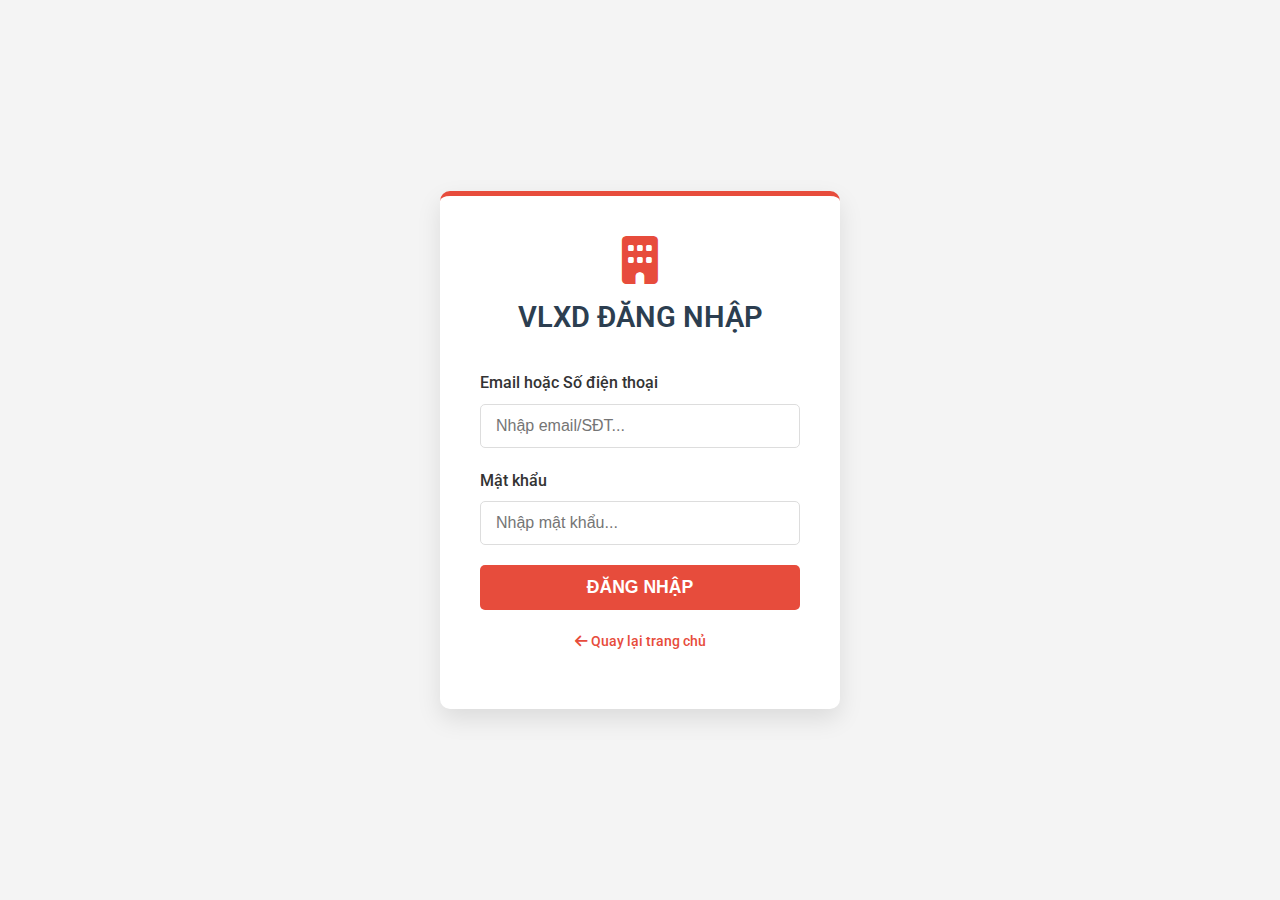
<file: Tesst/login.html>
<!DOCTYPE html>
<html lang="vi">
<head>
    <meta charset="UTF-8">
    <meta name="viewport" content="width=device-width, initial-scale=1.0">
    <title>Đăng nhập - VLXD Giá Tốt</title>
    <link href="https://fonts.googleapis.com/css2?family=Roboto:wght@300;400;500;700&display=swap" rel="stylesheet">
    <link rel="stylesheet" href="https://cdnjs.cloudflare.com/ajax/libs/font-awesome/6.0.0/css/all.min.css">
    <link rel="stylesheet" href="css/style.css"> <style>
        .login-page {
            display: flex;
            justify-content: center;
            align-items: center;
            min-height: 100vh;
            background-color: #f4f4f4;
            padding: 20px;
        }

        .login-card {
            background: #fff;
            width: 100%;
            max-width: 400px;
            padding: 40px;
            border-radius: 10px;
            box-shadow: 0 10px 25px rgba(0,0,0,0.1);
            border-top: 5px solid #e74c3c;
        }

        .login-header {
            text-align: center;
            margin-bottom: 30px;
        }

        .login-header i {
            font-size: 3rem;
            color: #e74c3c;
            margin-bottom: 10px;
        }

        .login-header h2 {
            color: #2c3e50;
            margin: 0;
            font-size: 1.8rem;
        }

        .form-group {
            margin-bottom: 20px;
        }

        .form-label {
            display: block;
            margin-bottom: 8px;
            font-weight: 500;
            color: #333;
        }

        .form-input {
            width: 100%;
            padding: 12px 15px;
            border: 1px solid #ddd;
            border-radius: 5px;
            font-size: 1rem;
            transition: border-color 0.3s;
        }

        .form-input:focus {
            outline: none;
            border-color: #e74c3c;
        }

        .btn-login {
            width: 100%;
            padding: 12px;
            background-color: #e74c3c;
            color: white;
            border: none;
            border-radius: 5px;
            font-size: 1.1rem;
            font-weight: bold;
            cursor: pointer;
            transition: background 0.3s;
        }

        .btn-login:hover {
            background-color: #c0392b;
        }

        .login-footer {
            margin-top: 20px;
            text-align: center;
            font-size: 0.9rem;
            color: #666;
        }

        .login-footer a {
            color: #e74c3c;
            text-decoration: none;
            font-weight: 500;
        }

        /* Thông báo lỗi */
        .error-message {
            background: #f8d7da;
            color: #721c24;
            padding: 10px;
            border-radius: 5px;
            margin-bottom: 15px;
            font-size: 0.9rem;
            display: none; /* Mặc định ẩn */
        }
    </style>
</head>
<body class="login-page">

    <div class="login-card">
        <div class="login-header">
            <i class="fas fa-building"></i>
            <h2>VLXD ĐĂNG NHẬP</h2>
        </div>

        <div id="errorMessage" class="error-message"></div>

        <form id="loginForm">
            <div class="form-group">
                <label class="form-label" for="email">Email hoặc Số điện thoại</label>
                <input type="text" id="email" class="form-input" placeholder="Nhập email/SĐT..." required>
            </div>

            <div class="form-group">
                <label class="form-label" for="password">Mật khẩu</label>
                <input type="password" id="password" class="form-input" placeholder="Nhập mật khẩu..." required>
            </div>

            <button type="submit" class="btn-login">ĐĂNG NHẬP</button>
        </form>

        <div class="login-footer">
            <p style="margin-top: 10px;"><a href="index.html"><i class="fas fa-arrow-left"></i> Quay lại trang chủ</a></p>
        </div>
    </div>

    <script src="js/login.js"></script>
</body>
</html>
</file>
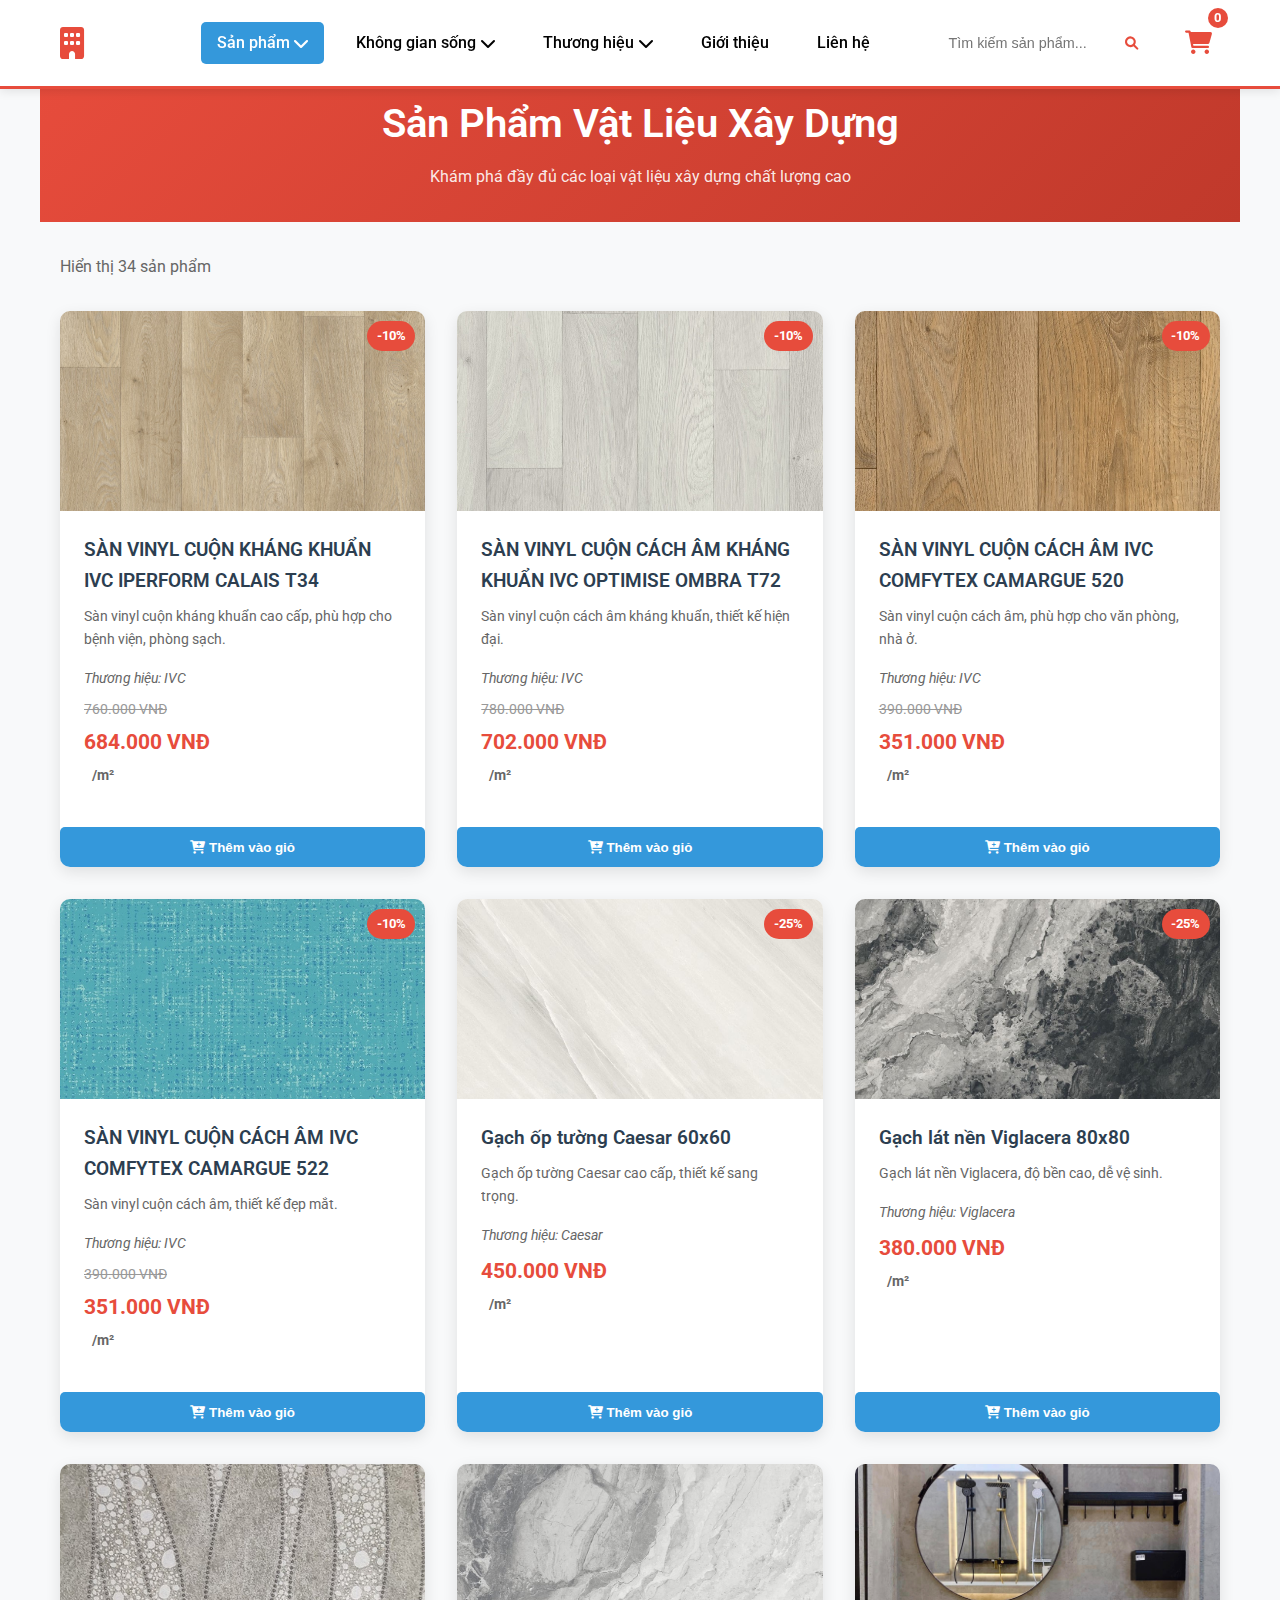
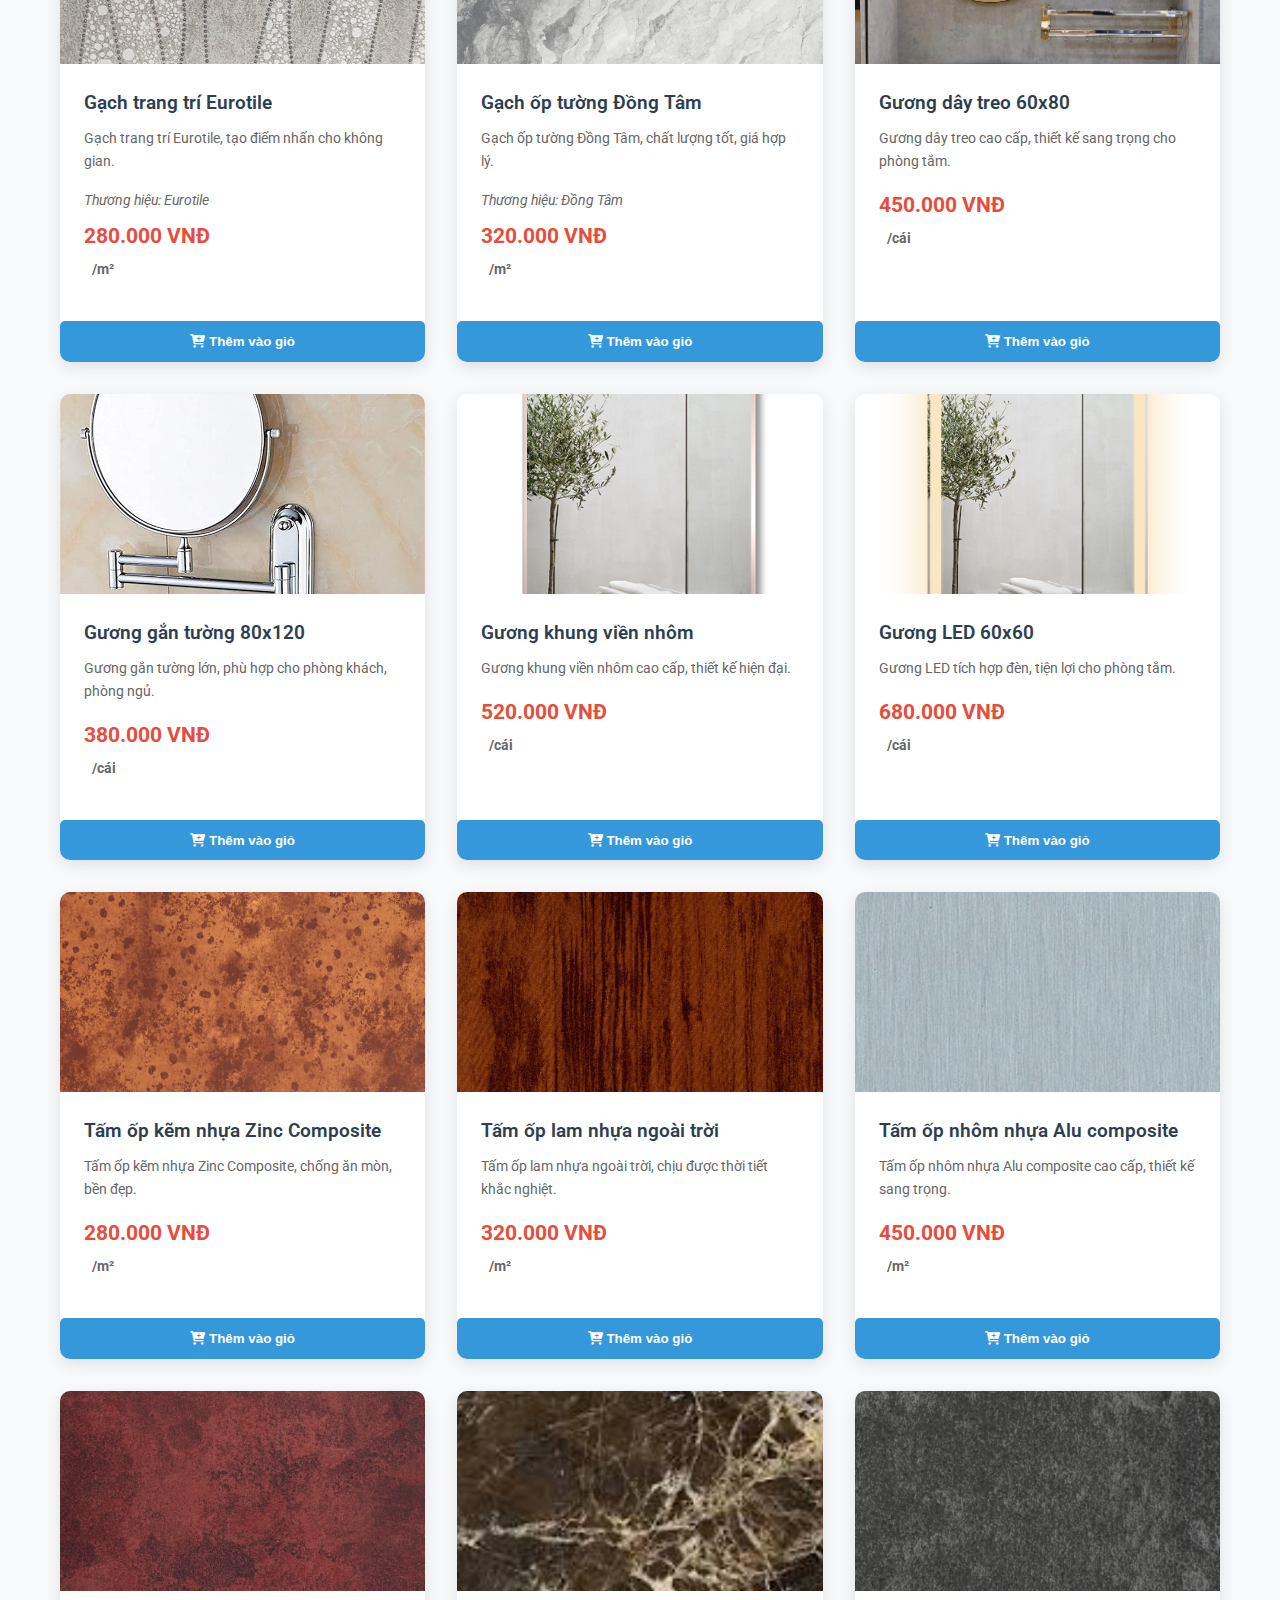
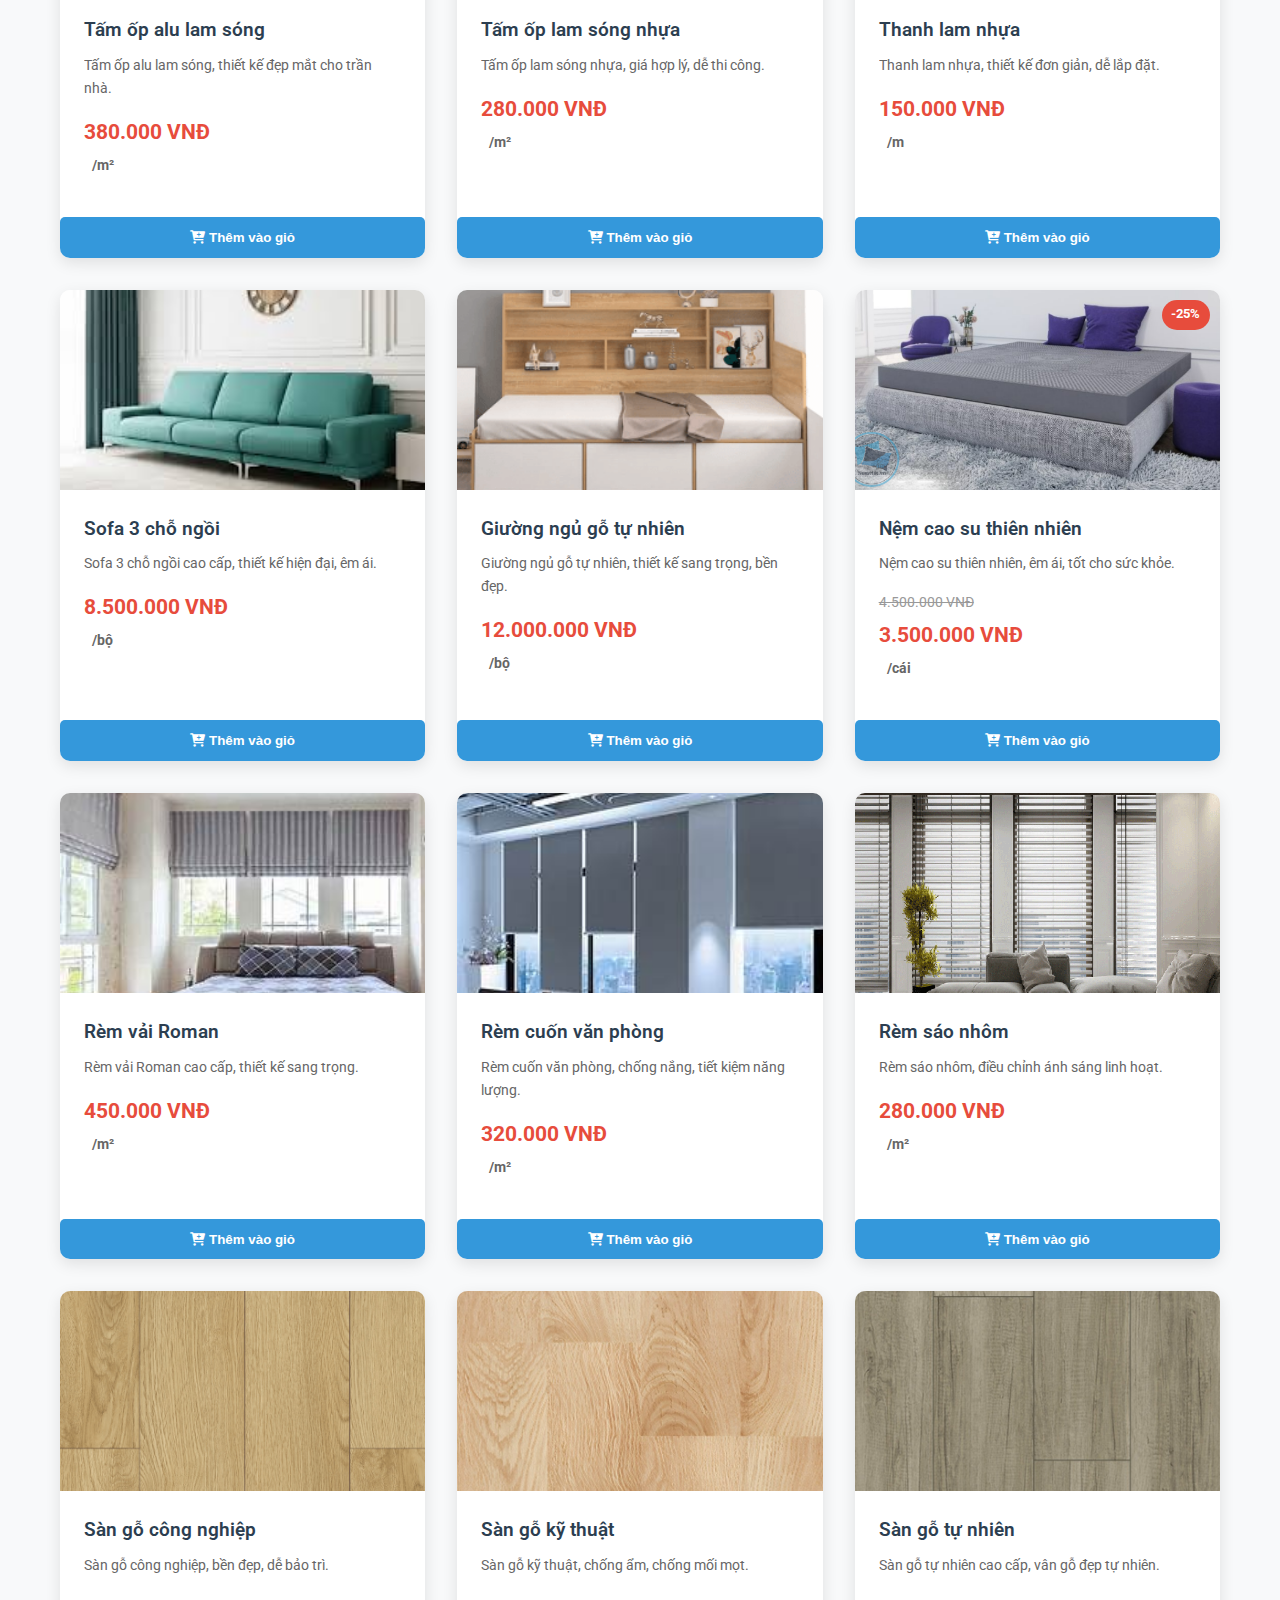
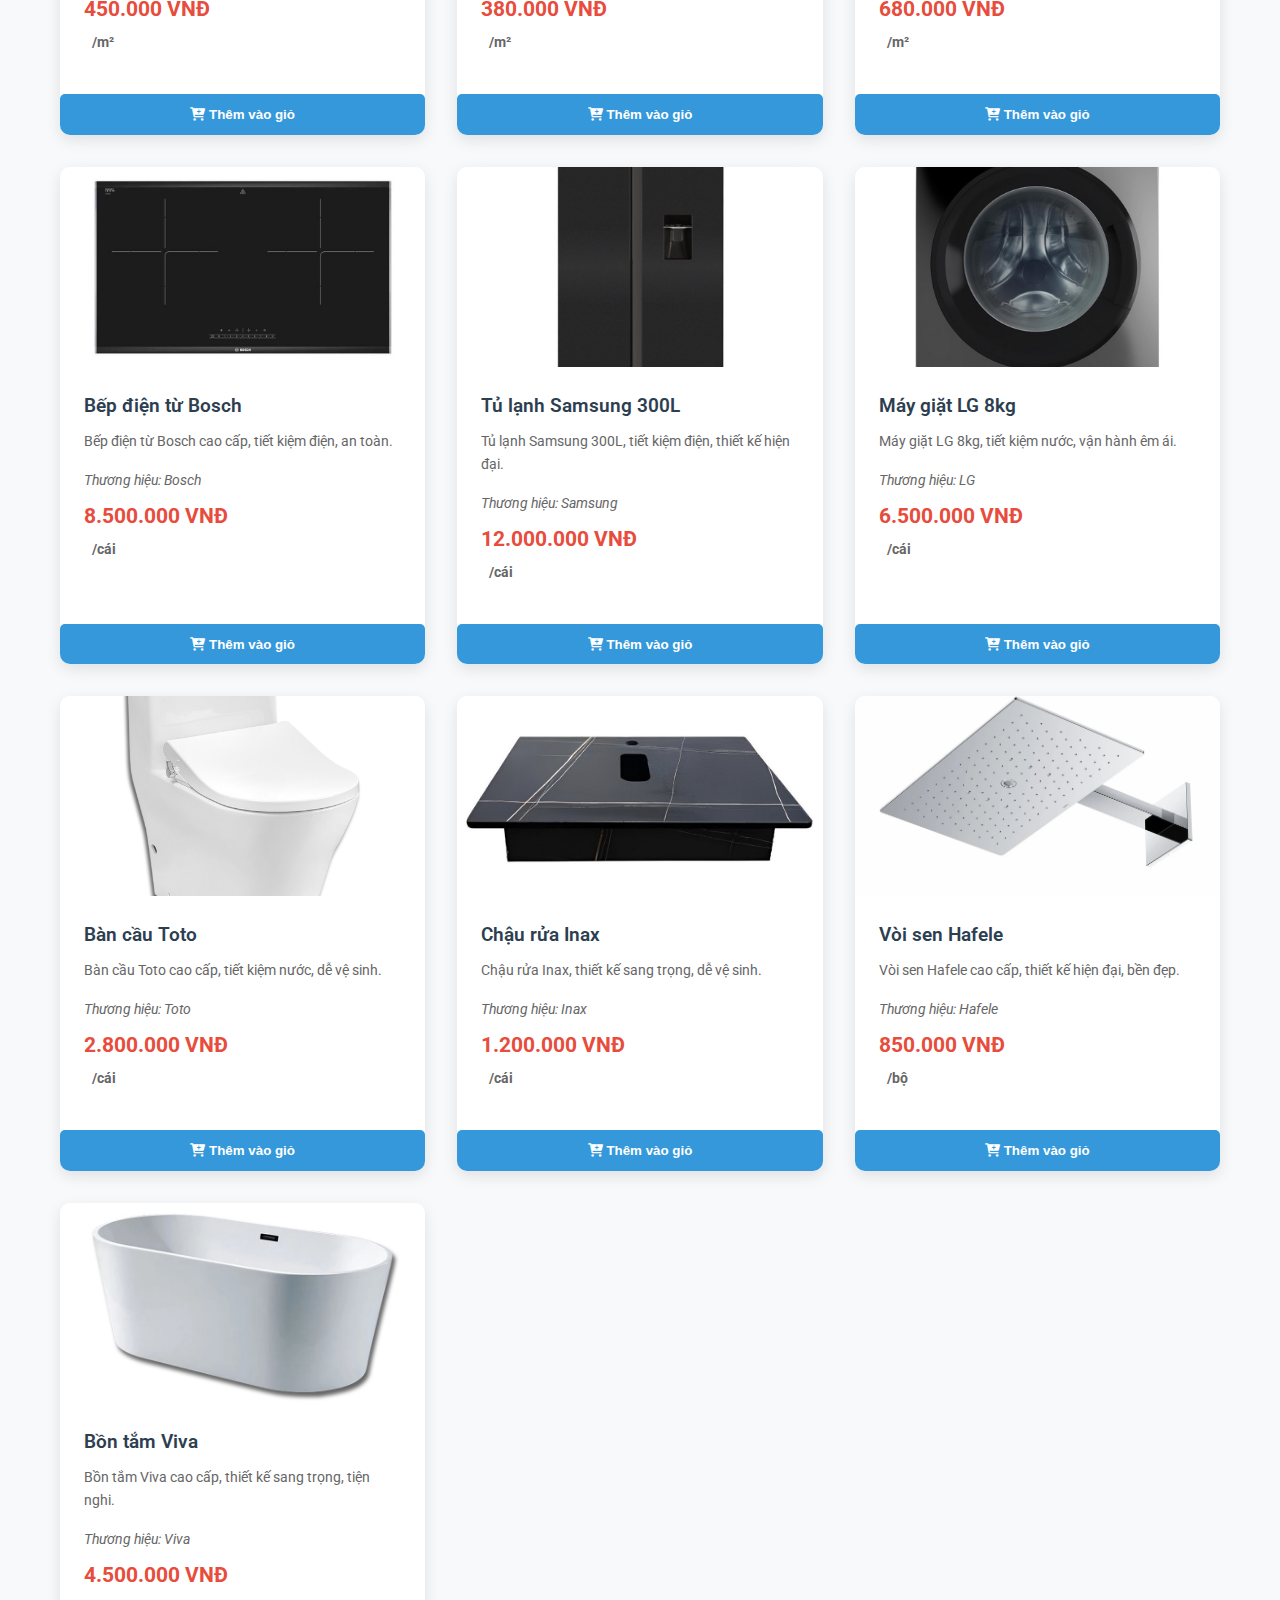
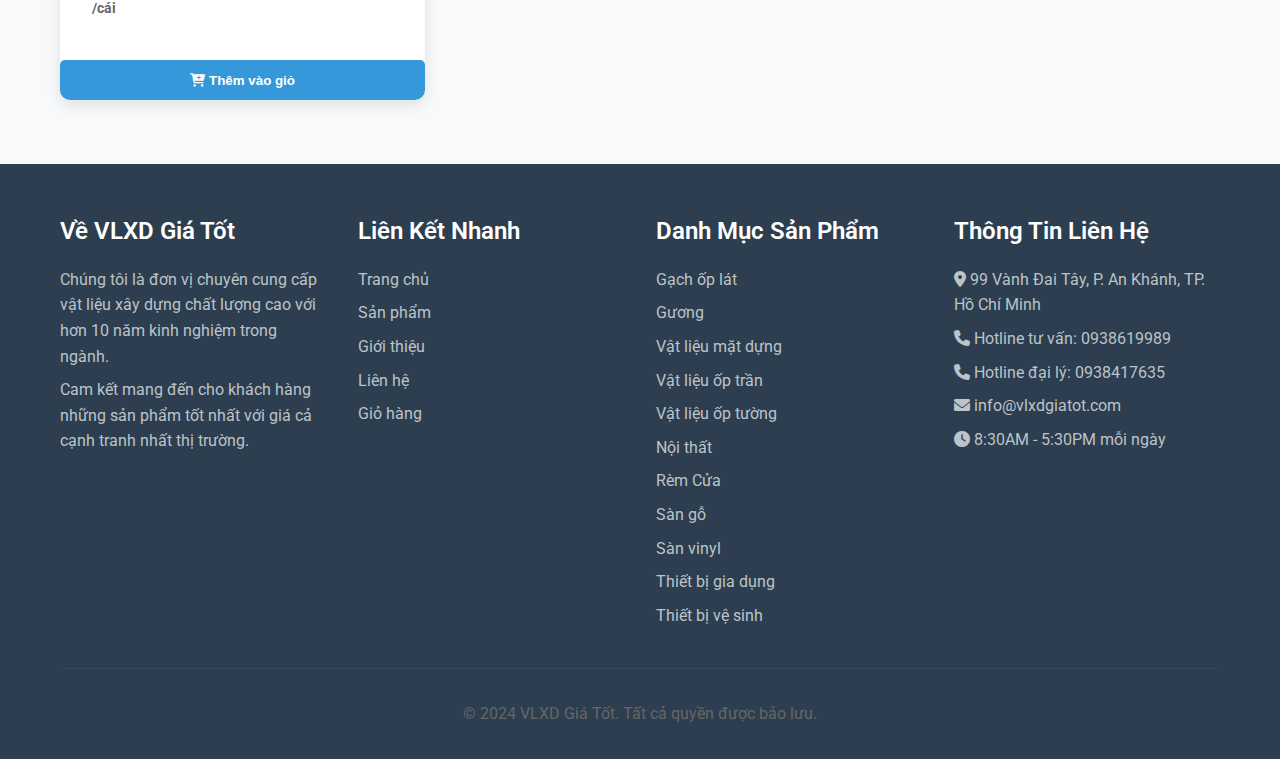
<file: Tesst/products.html>
<!DOCTYPE html>
<html lang="vi">
<head>
    <meta charset="UTF-8">
    <meta name="viewport" content="width=device-width, initial-scale=1.0">
    <title>Sản Phẩm - VLXD Giá Tốt</title>
    <meta name="description" content="Khám phá đầy đủ các loại vật liệu xây dựng: gạch ốp lát, sàn vinyl, thiết bị vệ sinh, nội thất, rèm cửa. Chất lượng cao, giá tốt.">
    
    <!-- CSS -->
    <link rel="stylesheet" href="css/style.css">
    <link rel="stylesheet" href="css/responsive.css">
    
    <!-- Google Fonts -->
    <link href="https://fonts.googleapis.com/css2?family=Roboto:wght@300;400;500;600;700&display=swap" rel="stylesheet">
    
    <!-- Font Awesome -->
    <link rel="stylesheet" href="https://cdnjs.cloudflare.com/ajax/libs/font-awesome/6.0.0/css/all.min.css">
</head>
<body>
    <!-- Header -->
    <header class="header">
        <div class="container">
            <div class="header-content">
                <a href="index.html" class="logo">
                    <i class="fas fa-building"></i>
                    <span>VLXD</span>
                </a>
                
                <nav class="nav" id="nav">
                    <div class="nav-dropdown">
                        <a href="products.html" class="active">Sản phẩm <i class="fas fa-chevron-down"></i></a>
                        <div class="dropdown-menu">
                            <a href="products.html?category=gach">Gạch   lát</a>
                            <a href="products.html?category=guong">Gương</a>
                            <a href="products.html?category=vat-lieu-mat-dung">Vật liệu mặt dựng</a>
                            <a href="products.html?category=vat-lieu-op-tran">Vật liệu ốp trần</a>
                            <a href="products.html?category=vat-lieu-op-tuong">Vật liệu ốp tường</a>
                            <a href="products.html?category=noi-that">Nội thất</a>
                            <a href="products.html?category=rem-cua">Rèm Cửa</a>
                            <a href="products.html?category=san-go">Sàn gỗ</a>
                            <a href="products.html?category=san-vinyl">Sàn vinyl</a>
                            <a href="products.html?category=thiet-bi-gia-dung">Thiết bị gia dụng</a>
                            <a href="products.html?category=thiet-bi-ve-sinh">Thiết bị vệ sinh</a>
                        </div>
                    </div>
                    <div class="nav-dropdown">
                        <a href="products.html">Không gian sống <i class="fas fa-chevron-down"></i></a>
                        <div class="dropdown-menu">
                            <a href="products.html?space=cong-cong">Không gian công cộng</a>
                            <a href="products.html?space=gia-dinh">Không gian gia đình</a>
                        </div>
                    </div>
                    <div class="nav-dropdown">
                        <a href="products.html">Thương hiệu <i class="fas fa-chevron-down"></i></a>
                        <div class="dropdown-menu">
                            <a href="products.html?brand=an-cuong">An Cường</a>
                            <a href="products.html?brand=basic">Basic</a>
                            <a href="products.html?brand=bosch">Bosch</a>
                            <a href="products.html?brand=caesar">Caesar</a>
                            <a href="products.html?brand=dong-tam">Đồng Tâm</a>
                            <a href="products.html?brand=ivc">IVC</a>
                            <a href="products.html?brand=toto">Toto</a>
                            <a href="products.html?brand=viva">Viva</a>
                        </div>
                    </div>
                    <a href="about.html">Giới thiệu</a>
                    <a href="contact.html">Liên hệ</a>
                </nav>
                
                <div class="header-actions">
                    <div class="search-box">
                        <input type="text" placeholder="Tìm kiếm sản phẩm..." id="searchInput">
                        <button type="button" id="searchBtn"><i class="fas fa-search"></i></button>
                    </div>
                    <a href="cart.html" class="cart-icon">
                        <i class="fas fa-shopping-cart"></i>
                        <span class="cart-count" id="cartCount">0</span>
                    </a>
                    <button class="mobile-menu-toggle" id="mobileMenuToggle">
                        <i class="fas fa-bars"></i>
                    </button>
                </div>
            </div>
        </div>
    </header>

    <!-- Main Content -->
    <main class="main">
        <div class="container">
            <!-- Page Header -->
            <div class="page-header">
                <h1>Sản Phẩm Vật Liệu Xây Dựng</h1>
                <p>Khám phá đầy đủ các loại vật liệu xây dựng chất lượng cao</p>
            </div>


            <!-- Products Count -->
            <div class="products-count">
                <p id="productsCount">Hiển thị 0 sản phẩm</p>
            </div>

            <!-- Products Grid -->
            <div class="product-grid" id="productsGrid">
                <!-- Products will be loaded by JavaScript -->
            </div>

            <!-- No Products Message -->
            <div class="empty-state hidden" id="noProductsMessage">
                <i class="fas fa-search"></i>
                <h3>Không tìm thấy sản phẩm</h3>
                <p>Hãy thử thay đổi bộ lọc hoặc từ khóa tìm kiếm</p>
            </div>
        </div>
    </main>

    <!-- Footer -->
    <footer class="footer">
        <div class="container">
            <div class="footer-content">
                <div class="footer-section">
                    <h3>Về VLXD Giá Tốt</h3>
                    <p>Chúng tôi là đơn vị chuyên cung cấp vật liệu xây dựng chất lượng cao với hơn 10 năm kinh nghiệm trong ngành.</p>
                    <p>Cam kết mang đến cho khách hàng những sản phẩm tốt nhất với giá cả cạnh tranh nhất thị trường.</p>
                </div>
                
                <div class="footer-section">
                    <h3>Liên Kết Nhanh</h3>
                    <a href="index.html">Trang chủ</a>
                    <a href="products.html">Sản phẩm</a>
                    <a href="about.html">Giới thiệu</a>
                    <a href="contact.html">Liên hệ</a>
                    <a href="cart.html">Giỏ hàng</a>
                </div>
                
                <div class="footer-section">
                    <h3>Danh Mục Sản Phẩm</h3>
                    <a href="products.html?category=gach">Gạch ốp lát</a>
                    <a href="products.html?category=guong">Gương</a>
                    <a href="products.html?category=vat-lieu-mat-dung">Vật liệu mặt dựng</a>
                    <a href="products.html?category=vat-lieu-op-tran">Vật liệu ốp trần</a>
                    <a href="products.html?category=vat-lieu-op-tuong">Vật liệu ốp tường</a>
                    <a href="products.html?category=noi-that">Nội thất</a>
                    <a href="products.html?category=rem-cua">Rèm Cửa</a>
                    <a href="products.html?category=san-go">Sàn gỗ</a>
                    <a href="products.html?category=san-vinyl">Sàn vinyl</a>
                    <a href="products.html?category=thiet-bi-gia-dung">Thiết bị gia dụng</a>
                    <a href="products.html?category=thiet-bi-ve-sinh">Thiết bị vệ sinh</a>
                </div>
                
                <div class="footer-section">
                    <h3>Thông Tin Liên Hệ</h3>
                    <p><i class="fas fa-map-marker-alt"></i> 99 Vành Đai Tây, P. An Khánh, TP. Hồ Chí Minh</p>
                    <p><i class="fas fa-phone"></i> Hotline tư vấn: 0938619989</p>
                    <p><i class="fas fa-phone"></i> Hotline đại lý: 0938417635</p>
                    <p><i class="fas fa-envelope"></i> info@vlxdgiatot.com</p>
                    <p><i class="fas fa-clock"></i> 8:30AM - 5:30PM mỗi ngày</p>
                </div>
            </div>
            
            <div class="footer-bottom">
                <p>&copy; 2024 VLXD Giá Tốt. Tất cả quyền được bảo lưu.</p>
            </div>
        </div>
    </footer>

    <!-- JavaScript -->
    <script src="js/products.js"></script>
    <script src="js/cart.js"></script>
    <script src="js/main.js"></script>
    <script src="js/filter.js"></script>
    <script src="js/search.js"></script>
    
    <style>
        .page-header {
            text-align: center;
            padding: 2rem 0;
            background: linear-gradient(135deg, #e74c3c 0%, #c0392b 100%);
            color: white;
            margin: -20px -20px 2rem -20px;
        }
        
        .page-header h1 {
            color: white;
            margin-bottom: 0.5rem;
        }
        
        .page-header p {
            color: rgba(255,255,255,0.9);
            margin-bottom: 0;
        }
        
        
        .products-count {
            margin-bottom: 1rem;
            color: #666;
        }
        
        .nav a.active {
            background: #3498db;
            color: white;
        }
        
        @media (max-width: 768px) {
            .page-header {
                margin: -15px -15px 2rem -15px;
                padding: 1.5rem 0;
            }
            
        }
    </style>
</body>
</html>
</file>
<file: Tesst/css/responsive.css>
/* Responsive Design */

/* Tablet Styles */
@media (max-width: 768px) {
    .container {
        padding: 0 15px;
    }
    
    /* Header */
    .header-content {
        flex-wrap: wrap;
    }
    
    .nav {
        display: none;
        width: 100%;
        flex-direction: column;
        background: white;
        position: absolute;
        top: 100%;
        left: 0;
        right: 0;
        box-shadow: 0 2px 10px rgba(0,0,0,0.1);
        padding: 1rem 0;
    }
    
    .nav.active {
        display: flex;
    }
    
    .nav a {
        padding: 1rem 2rem;
        border-radius: 0;
        border-bottom: 1px solid #eee;
    }
    
    .mobile-menu-toggle {
        display: block;
    }
    
    /* Hero */
    .hero h1 {
        font-size: 2rem;
    }
    
    .hero p {
        font-size: 1rem;
    }
    
    /* Product Grid */
    .product-grid {
        grid-template-columns: repeat(auto-fit, minmax(250px, 1fr));
        gap: 1.5rem;
    }
    
    /* Category Filter */
    .category-filter {
        gap: 0.5rem;
    }
    
    .category-btn {
        padding: 0.6rem 1rem;
        font-size: 0.9rem;
    }
    
    /* Price Filter */
    .price-filter {
        flex-direction: column;
        gap: 0.5rem;
    }
    
    .price-input {
        width: 100px;
    }
    
    /* Cart Item */
    .cart-item {
        flex-direction: column;
        text-align: center;
    }
    
    .cart-item-image {
        margin-right: 0;
        margin-bottom: 1rem;
    }
    
    .quantity-controls {
        justify-content: center;
    }
    
    .remove-item {
        margin-left: 0;
        margin-top: 1rem;
    }
    
    /* Footer */
    .footer-content {
        grid-template-columns: 1fr;
        text-align: center;
    }
}

/* Mobile Styles */
@media (max-width: 480px) {
    .container {
        padding: 0 10px;
    }
    
    /* Header */
    .logo {
        font-size: 1.5rem;
    }
    
    .cart-icon {
        font-size: 1.3rem;
    }
    
    /* Hero */
    .hero {
        padding: 2rem 0;
    }
    
    .hero h1 {
        font-size: 1.8rem;
    }
    
    .hero p {
        font-size: 0.9rem;
    }
    
    .cta-button {
        padding: 0.8rem 1.5rem;
        font-size: 1rem;
    }
    
    /* Section */
    .section {
        padding: 2rem 0;
    }
    
    .section-title h2 {
        font-size: 1.5rem;
    }
    
    /* Product Grid */
    .product-grid {
        grid-template-columns: 1fr;
        gap: 1rem;
    }
    
    .product-card {
        margin: 0 auto;
        max-width: 300px;
    }
    
    /* Product Info */
    .product-info {
        padding: 1rem;
    }
    
    .product-name {
        font-size: 1.1rem;
    }
    
    .product-price {
        font-size: 1.2rem;
    }
    
    /* Search */
    .search-input {
        padding: 0.8rem 0.8rem 0.8rem 2.5rem;
        font-size: 0.9rem;
    }
    
    .search-icon {
        left: 0.8rem;
    }
    
    /* Category Filter */
    .category-btn {
        padding: 0.5rem 0.8rem;
        font-size: 0.8rem;
    }
    
    /* Cart */
    .cart-item {
        padding: 1rem;
    }
    
    .cart-item-image {
        width: 60px;
        height: 60px;
    }
    
    .cart-item-name {
        font-size: 0.9rem;
    }
    
    .cart-item-price {
        font-size: 0.9rem;
    }
    
    .quantity-input {
        width: 50px;
    }
    
    /* Form */
    .order-form {
        padding: 1rem;
    }
    
    .form-input {
        padding: 0.6rem;
        font-size: 0.9rem;
    }
    
    .submit-order {
        padding: 0.8rem;
        font-size: 1rem;
    }
    
    /* Footer */
    .footer {
        padding: 2rem 0 1rem;
    }
    
    .footer-section h3 {
        font-size: 1.1rem;
    }
    
    .footer-section p,
    .footer-section a {
        font-size: 0.9rem;
    }
}

/* Small Mobile Styles */
@media (max-width: 320px) {
    .container {
        padding: 0 5px;
    }
    
    .hero h1 {
        font-size: 1.5rem;
    }
    
    .hero p {
        font-size: 0.8rem;
    }
    
    .cta-button {
        padding: 0.6rem 1rem;
        font-size: 0.9rem;
    }
    
    .product-grid {
        gap: 0.5rem;
    }
    
    .product-card {
        max-width: 280px;
    }
    
    .product-info {
        padding: 0.8rem;
    }
    
    .category-btn {
        padding: 0.4rem 0.6rem;
        font-size: 0.7rem;
    }
    
    .search-input {
        padding: 0.6rem 0.6rem 0.6rem 2rem;
        font-size: 0.8rem;
    }
    
    .search-icon {
        left: 0.6rem;
        font-size: 0.9rem;
    }
}

/* Landscape Mobile */
@media (max-width: 768px) and (orientation: landscape) {
    .hero {
        padding: 2rem 0;
    }
    
    .hero h1 {
        font-size: 1.8rem;
    }
    
    .section {
        padding: 2rem 0;
    }
    
    .product-grid {
        grid-template-columns: repeat(auto-fit, minmax(200px, 1fr));
    }
}

/* High DPI Displays */
@media (-webkit-min-device-pixel-ratio: 2), (min-resolution: 192dpi) {
    .product-image {
        image-rendering: -webkit-optimize-contrast;
        image-rendering: crisp-edges;
    }
}

/* Print Styles */
@media print {
    .header,
    .footer,
    .cta-button,
    .add-to-cart,
    .mobile-menu-toggle {
        display: none;
    }
    
    .main {
        margin-top: 0;
    }
    
    .product-card {
        break-inside: avoid;
        box-shadow: none;
        border: 1px solid #ddd;
    }
    
    .section {
        padding: 1rem 0;
    }
    
    body {
        font-size: 12pt;
        line-height: 1.4;
    }
    
    h1, h2, h3 {
        page-break-after: avoid;
    }
}

/* Accessibility Improvements */
@media (prefers-reduced-motion: reduce) {
    * {
        animation-duration: 0.01ms !important;
        animation-iteration-count: 1 !important;
        transition-duration: 0.01ms !important;
    }
}

/* Dark Mode Support */
@media (prefers-color-scheme: dark) {
    body {
        background-color: #ffffff;
        color: #000000;
    }
    
    .header {
        background: #2d2d2d;
        box-shadow: 0 2px 10px rgba(0,0,0,0.3);
    }
    
    .nav a {
        color: #bc802a;
    }
    
    .product-card {
        background: #2d2d2d;
        box-shadow: 0 5px 15px rgba(0,0,0,0.3);
    }
    
    .product-name {
        color: #c65939;
    }
    
    .form-input {
        background: #2d2d2d;
        color: #e0e0e0;
        border-color: #555;
    }
    
    .footer {
        background: #000000;
    }
}
</file>
<file: Tesst/css/about.css>
/* About Page Styles */

.about-content {
    display: grid;
    grid-template-columns: 2fr 1fr;
    gap: 3rem;
    align-items: start;
    margin-bottom: 3rem;
}


.about-text h2 {
    color: #2c3e50;
    margin-bottom: 1.5rem;
}

.about-text h3 {
    color: #e74c3c;
    margin-top: 2rem;
    margin-bottom: 1rem;
}

.about-text p {
    line-height: 1.8;
    margin-bottom: 1.5rem;
    color: #666;
}

.about-text ul {
    margin-left: 2rem;
    margin-bottom: 1.5rem;
}

.about-text li {
    line-height: 1.8;
    color: #666;
    margin-bottom: 0.5rem;
}

.values-grid {
    display: grid;
    grid-template-columns: repeat(auto-fit, minmax(250px, 1fr));
    gap: 2rem;
    margin-top: 2rem;
}

.value-item {
    text-align: center;
    padding: 2rem;
    background: white;
    border-radius: 10px;
    box-shadow: 0 5px 15px rgba(0,0,0,0.1);
}

.value-icon {
    font-size: 3rem;
    color: #e74c3c;
    margin-bottom: 1rem;
}

.value-item h3 {
    color: #2c3e50;
    margin-bottom: 1rem;
}

.value-item p {
    color: #666;
}

.timeline {
    max-width: 800px;
    margin: 0 auto;
    position: relative;
    padding-left: 2rem;
}

.timeline::before {
    content: '';
    position: absolute;
    left: 0;
    top: 0;
    bottom: 0;
    width: 3px;
    background: #e74c3c;
}

.timeline-item {
    position: relative;
    margin-bottom: 3rem;
    padding-left: 3rem;
}

.timeline-item::before {
    content: '';
    position: absolute;
    left: -1.5rem;
    top: 0;
    width: 15px;
    height: 15px;
    border-radius: 50%;
    background: #e74c3c;
    border: 3px solid white;
    box-shadow: 0 0 0 3px #e74c3c;
}

.timeline-year {
    font-size: 1.5rem;
    font-weight: bold;
    color: #e74c3c;
    margin-bottom: 0.5rem;
}

.timeline-content h3 {
    color: #2c3e50;
    margin-bottom: 0.5rem;
}

.timeline-content p {
    color: #666;
    line-height: 1.6;
}

.team-grid {
    display: grid;
    grid-template-columns: repeat(auto-fit, minmax(250px, 1fr));
    gap: 2rem;
    margin-top: 2rem;
}

.team-member {
    text-align: center;
    padding: 2rem;
    background: white;
    border-radius: 10px;
    box-shadow: 0 5px 15px rgba(0,0,0,0.1);
}

.team-avatar {
    width: 100px;
    height: 100px;
    margin: 0 auto 1rem;
    background: #f8f9fa;
    border-radius: 50%;
    display: flex;
    align-items: center;
    justify-content: center;
    font-size: 3rem;
    color: #e74c3c;
}

.team-member h3 {
    color: #2c3e50;
    margin-bottom: 0.5rem;
}

.team-position {
    color: #e74c3c;
    font-weight: 600;
    margin-bottom: 1rem;
}

.team-description {
    color: #666;
    margin-bottom: 0;
    line-height: 1.6;
}

.stats-grid {
    display: grid;
    grid-template-columns: repeat(auto-fit, minmax(200px, 1fr));
    gap: 2rem;
    margin-top: 2rem;
}

.stat-item {
    text-align: center;
    padding: 2rem;
    background: white;
    border-radius: 10px;
    box-shadow: 0 5px 15px rgba(0,0,0,0.1);
}

.stat-number {
    font-size: 3rem;
    font-weight: bold;
    color: #e74c3c;
    margin-bottom: 0.5rem;
}

.stat-label {
    color: #666;
    font-size: 1.1rem;
}

.nav a.active {
    background: #e74c3c;
    color: white;
}

@media (max-width: 768px) {
    .about-content {
        grid-template-columns: 1fr;
        gap: 2rem;
    }
    
    .timeline {
        padding-left: 1.5rem;
    }
    
    .timeline-item {
        padding-left: 2rem;
    }
}
</file>
<file: Tesst/css/style.css>
/* Reset và Base Styles */
* {
    margin: 0;
    padding: 0;
    box-sizing: border-box;
}

body {
    font-family: 'Roboto', sans-serif;
    line-height: 1.6;
    color: #000000;
    background-color: #f8f9fa;
}


/* Typography */
h1, h2, h3, h4, h5, h6 {
    font-weight: 600;
    margin-bottom: 1rem;
}

h1 {
    font-size: 2.5rem;
    color: #b3a528;
}

h2 {
    font-size: 2rem;
    color: #34495e;
}

h3 {
    font-size: 1.5rem;
    color: #34495e;
}

p {
    margin-bottom: 1rem;
    color: #666;
}

a {
    text-decoration: none;
    color: #3498db;
    transition: color 0.3s ease;
}

a:hover {
    color: #000000;
}

/* Container */
.container {
    max-width: 1200px;
    margin: 0 auto;
    padding: 0 20px;
}

/* Header */
.header {
    background: #fff;
    box-shadow: 0 2px 10px rgba(0,0,0,0.1);
    position: fixed;
    top: 0;
    left: 0;
    right: 0;
    z-index: 1000;
    border-bottom: 3px solid #e74c3c;
}

.header-content {
    display: flex;
    justify-content: space-between;
    align-items: center;
    padding: 1rem 0;
}

.logo {
    font-size: 1.8rem;
    font-weight: bold;
    color: #e74c3c;
    display: flex;
    align-items: center;
    gap: 0.5rem;
    text-decoration: none;
    transition: all 0.3s ease;
}

.logo:hover {
    color: #c0392b;
    transform: scale(1.05);
}

.logo i {
    font-size: 2rem;
}

.logo span {
    color: #ffffff;
}

/* Navigation */
.nav {
    display: flex;
    list-style: none;
    gap: 1rem;
    align-items: center;
}

.nav-dropdown {
    position: relative;
}

.nav-dropdown > a {
    color: #000000;
    font-weight: 500;
    padding: 0.5rem 1rem;
    border-radius: 5px;
    transition: all 0.3s ease;
    display: flex;
    align-items: center;
    gap: 0.3rem;
}

.nav-dropdown > a:hover {
    background: #e74c3c;
    color: white;
}

.nav a {
    color: #000;
    font-weight: 500;
    padding: 0.5rem 1rem;
    border-radius: 5px;
    transition: all 0.3s ease;
}

.nav a:hover {
    background: #000000;
    color: rgb(249, 255, 254);
}

.dropdown-menu {
    position: absolute;
    top: 100%;
    left: 0;
    background: white;
    min-width: 250px;
    box-shadow: 0 5px 15px rgba(0,0,0,0.1);
    border-radius: 5px;
    opacity: 0;
    visibility: hidden;
    transform: translateY(-10px);
    transition: all 0.3s ease;
    z-index: 1000;
}

.nav-dropdown:hover .dropdown-menu {
    opacity: 1;
    visibility: visible;
    transform: translateY(0);
}

.dropdown-menu a {
    display: block;
    padding: 0.8rem 1rem;
    color: #000000;
    border-bottom: 1px solid #f0f0f0;
    transition: all 0.3s ease;
}

.dropdown-menu a:hover {
    background: #f8f9fa;
    color: #e74c3c;
}

.dropdown-menu a:last-child {
    border-bottom: none;
}

/* Header Actions */
.header-actions {
    display: flex;
    align-items: center;
    gap: 1rem;
}

.search-box {
    display: flex;
    align-items: center;
    background: #fff;
    border-radius: 25px;
    padding: 0.5rem 1rem;
    border: 2px solid transparent;
    transition: all 0.3s ease;
    position: relative;
}

.search-box:focus-within {
    border-color: #e74c3c;
    background: white;
}

.search-box input {
    border: none;
    background: transparent;
    outline: none;
    padding: 0.5rem;
    width: 180px;
    font-size: 0.9rem;
    color: #333;
}

.search-box button {
    background: none;
    border: none;
    color: #e74c3c;
    cursor: pointer;
    padding: 0.3rem;
    border-radius: 50%;
    transition: all 0.3s ease;
}

.search-box button:hover {
    background: #e74c3c;
    color: white;
}

/* Search Dropdown */
.search-dropdown {
    position: absolute;
    top: calc(100% + 10px);
    left: 0;
    right: 0;
    background: white;
    border-radius: 8px;
    box-shadow: 0 4px 20px rgba(0,0,0,0.15);
    max-height: 400px;
    overflow-y: auto;
    z-index: 1000;
    opacity: 0;
    visibility: hidden;
    transform: translateY(-10px);
    transition: all 0.3s ease;
}

.search-dropdown.show {
    opacity: 1;
    visibility: visible;
    transform: translateY(0);
}

.search-dropdown-item {
    display: flex;
    align-items: center;
    padding: 1rem;
    text-decoration: none;
    color: #333;
    border-bottom: 1px solid #f0f0f0;
    transition: background 0.2s ease;
}

.search-dropdown-item:last-child {
    border-bottom: none;
}

.search-dropdown-item:hover {
    background: #f8f9fa;
}

.search-dropdown-item.no-results {
    cursor: default;
    color: #999;
}

.search-dropdown-item.no-results:hover {
    background: transparent;
}

.search-item-image {
    width: 60px;
    height: 60px;
    object-fit: cover;
    border-radius: 4px;
    margin-right: 1rem;
    flex-shrink: 0;
}

.search-item-info {
    flex: 1;
    min-width: 0;
}

.search-item-name {
    font-weight: 600;
    font-size: 0.95rem;
    color: #2c3e50;
    margin-bottom: 0.3rem;
    overflow: hidden;
    text-overflow: ellipsis;
    display: -webkit-box;
    -webkit-line-clamp: 2;
    -webkit-box-orient: vertical;
}

.search-item-name mark {
    background: #fff3cd;
    color: #856404;
    padding: 0;
    font-weight: 700;
}

.search-item-price {
    font-size: 0.85rem;
    color: #e74c3c;
    font-weight: 600;
}

@media (max-width: 768px) {
    .search-dropdown {
        left: -10px;
        right: -10px;
    }

    .search-box input {
        width: 120px;
    }
}

/* Cart Icon */
.cart-icon {
    position: relative;
    font-size: 1.5rem;
    color: #e74c3c;
    cursor: pointer;
    transition: transform 0.3s ease;
    padding: 0.5rem;
    border-radius: 50%;
}

.cart-icon:hover {
    transform: scale(1.1);
    background: #f8f9fa;
}

.cart-count {
    position: absolute;
    top: -8px;
    right: -8px;
    background: #e74c3c;
    color: white;
    border-radius: 50%;
    width: 20px;
    height: 20px;
    display: flex;
    align-items: center;
    justify-content: center;
    font-size: 0.8rem;
    font-weight: bold;
}

/* Mobile Menu Toggle */
.mobile-menu-toggle {
    display: none;
    background: none;
    border: none;
    font-size: 1.5rem;
    cursor: pointer;
    color: #333;
}

/* Main Content */
.main {
    margin-top: 80px;
    min-height: calc(100vh - 80px);
}

/* Hero Section */
.hero {
    min-height: 400px;
    position: relative;
    overflow: hidden;
}

.banner-slide {
    position: absolute;
    top: 0;
    left: 0;
    width: 100%;
    height: 100%;
    background-size: cover;
    background-position: center;
    background-repeat: no-repeat;
    opacity: 0;
    transition: opacity 1s ease-in-out;
}

.banner-slide.active {
    opacity: 1;
}



.cta-button {
    display: inline-block;
    background: #e74c3c;
    color: white;
    padding: 1rem 2rem;
    border-radius: 5px;
    font-weight: bold;
    transition: all 0.3s ease;
    border: none;
    cursor: pointer;
    font-size: 1.1rem;
    text-decoration: none;
}

.cta-button:hover {
    background: #c0392b;
    transform: translateY(-2px);
    box-shadow: 0 5px 15px rgba(0,0,0,0.2);
}

.cta-button.secondary {
    background: transparent;
    border: 2px solid white;
    color: white;
}

.cta-button.secondary:hover {
    background: white;
    color: #e74c3c;
}

/* Section */
.section {
    padding: 4rem 0;
}

.section-title {
    text-align: center;
    margin-bottom: 3rem;
}

.section-title h2 {
    position: relative;
    display: inline-block;
}

.section-title h2::after {
    content: '';
    position: absolute;
    bottom: -10px;
    left: 50%;
    transform: translateX(-50%);
    width: 50px;
    height: 3px;
    background: #e74c3c;
}

/* Product Grid */
.product-grid {
    display: grid;
    grid-template-columns: repeat(auto-fit, minmax(280px, 1fr));
    gap: 2rem;
    margin-top: 2rem;
}

.product-card {
    background: white;
    border-radius: 10px;
    overflow: hidden;
    box-shadow: 0 5px 15px rgba(0,0,0,0.1);
    transition: all 0.3s ease;
    position: relative;
    display: flex;
    flex-direction: column;
}

.product-card:hover {
    transform: translateY(-5px);
    box-shadow: 0 10px 25px rgba(0,0,0,0.15);
}

.product-link {
    text-decoration: none;
    color: inherit;
    display: flex;
    flex-direction: column;
    flex: 1;
}

.discount-badge {
    position: absolute;
    top: 10px;
    right: 10px;
    background: #e74c3c;
    color: white;
    padding: 0.3rem 0.6rem;
    border-radius: 15px;
    font-size: 0.8rem;
    font-weight: bold;
    z-index: 10;
}

.product-image {
    width: 100%;
    height: 200px;
    object-fit: cover;
}

.product-info {
    padding: 1.5rem;
    flex: 1;
}

.product-link:hover .product-name {
    color: #3498db;
}

.product-name {
    font-size: 1.2rem;
    font-weight: 600;
    margin-bottom: 0.5rem;
    color: #2c3e50;
}

.product-description {
    color: #666;
    font-size: 0.9rem;
    margin-bottom: 1rem;
    display: -webkit-box;
    -webkit-line-clamp: 2;
    -webkit-box-orient: vertical;
    overflow: hidden;
}

.product-price {
    font-size: 1.3rem;
    font-weight: bold;
    color: #e74c3c;
    margin-bottom: 1rem;
    display: flex;
    flex-direction: column;
    gap: 0.3rem;
}

.original-price {
    font-size: 0.9rem;
    color: #999;
    text-decoration: line-through;
    font-weight: normal;
}

.current-price {
    color: #e74c3c;
    font-weight: bold;
}

.product-unit {
    font-size: 0.9rem;
    color: #666;
    margin-left: 0.5rem;
}

.product-brand {
    font-size: 0.9rem;
    color: #666;
    margin-bottom: 0.5rem;
    font-style: italic;
}

.add-to-cart {
    width: 100%;
    background: #3498db;
    color: white;
    border: none;
    padding: 0.8rem;
    border-radius: 5px;
    font-weight: bold;
    cursor: pointer;
    transition: all 0.3s ease;
    margin-top: auto;
}

.add-to-cart:hover {
    background: #2980b9;
    transform: translateY(-1px);
}

.add-to-cart:disabled {
    background: #bdc3c7;
    cursor: not-allowed;
    transform: none;
}


/* Search Bar */
.search-container {
    max-width: 600px;
    margin: 0 auto 2rem;
    position: relative;
}


.search-input {
    width: 100%;
    padding: 1rem 1rem 1rem 3rem;
    border: 2px solid #ddd;
    border-radius: 25px;
    font-size: 1rem;
    transition: border-color 0.3s ease;
}

.search-input:focus {
    outline: none;
    border-color: #3498db;
}

.search-icon {
    position: absolute;
    left: 1rem;
    top: 50%;
    transform: translateY(-50%);
    color: #666;
}


/* Cart Page */
.cart-container {
    max-width: 800px;
    margin: 0 auto;
}

.cart-item {
    display: flex;
    align-items: center;
    background: white;
    padding: 1.5rem;
    margin-bottom: 1rem;
    border-radius: 10px;
    box-shadow: 0 2px 10px rgba(0,0,0,0.1);
}

.cart-item-image {
    width: 80px;
    height: 80px;
    object-fit: cover;
    border-radius: 5px;
    margin-right: 1rem;
}

.cart-item-info {
    flex: 1;
}

.cart-item-name {
    font-weight: 600;
    margin-bottom: 0.5rem;
    color: #2c3e50;
}

.cart-item-price {
    color: #e74c3c;
    font-weight: bold;
}

.quantity-controls {
    display: flex;
    align-items: center;
    gap: 0.5rem;
    margin: 1rem 0;
}

.quantity-btn {
    width: 30px;
    height: 30px;
    border: 1px solid #ddd;
    background: white;
    cursor: pointer;
    border-radius: 3px;
    display: flex;
    align-items: center;
    justify-content: center;
}

.quantity-btn:hover {
    background: #f8f9fa;
}

.quantity-input {
    width: 60px;
    text-align: center;
    border: 1px solid #ddd;
    border-radius: 3px;
    padding: 0.3rem;
}

.remove-item {
    background: #e74c3c;
    color: white;
    border: none;
    padding: 0.5rem 1rem;
    border-radius: 5px;
    cursor: pointer;
    margin-left: 1rem;
}

.remove-item:hover {
    background: #c0392b;
}

.cart-summary {
    background: white;
    padding: 2rem;
    border-radius: 10px;
    box-shadow: 0 2px 10px rgba(0,0,0,0.1);
    margin-top: 2rem;
}

.cart-total {
    font-size: 1.5rem;
    font-weight: bold;
    color: #e74c3c;
    text-align: center;
    margin-bottom: 2rem;
}

/* Order Form */
.order-form {
    background: white;
    padding: 2rem;
    border-radius: 10px;
    box-shadow: 0 2px 10px rgba(0,0,0,0.1);
    margin-top: 2rem;
}

.form-group {
    margin-bottom: 1.5rem;
}

.form-label {
    display: block;
    margin-bottom: 0.5rem;
    font-weight: 500;
    color: #333;
}

.form-input {
    width: 100%;
    padding: 0.8rem;
    border: 1px solid #ddd;
    border-radius: 5px;
    font-size: 1rem;
    transition: border-color 0.3s ease;
}

.form-input:focus {
    outline: none;
    border-color: #3498db;
}

.form-textarea {
    resize: vertical;
    min-height: 100px;
}

.submit-order {
    width: 100%;
    background: #27ae60;
    color: white;
    border: none;
    padding: 1rem;
    border-radius: 5px;
    font-size: 1.1rem;
    font-weight: bold;
    cursor: pointer;
    transition: all 0.3s ease;
}

.submit-order:hover {
    background: #229954;
    transform: translateY(-1px);
}

/* Footer */
.footer {
    background: #2c3e50;
    color: white;
    padding: 3rem 0 1rem;
    margin-top: 4rem;
}

.footer-content {
    display: grid;
    grid-template-columns: repeat(auto-fit, minmax(250px, 1fr));
    gap: 2rem;
    margin-bottom: 2rem;
}

.footer-section h3 {
    color: white;
    margin-bottom: 1rem;
}

.footer-section p,
.footer-section a {
    color: #bdc3c7;
    margin-bottom: 0.5rem;
    display: block;
}

.footer-section a:hover {
    color: white;
}

.footer-bottom {
    text-align: center;
    padding-top: 2rem;
    border-top: 1px solid #34495e;
    color: #bdc3c7;
}

/* Utility Classes */
.text-center {
    text-align: center;
}

.mb-1 { margin-bottom: 0.5rem; }
.mb-2 { margin-bottom: 1rem; }
.mb-3 { margin-bottom: 1.5rem; }
.mb-4 { margin-bottom: 2rem; }

.mt-1 { margin-top: 0.5rem; }
.mt-2 { margin-top: 1rem; }
.mt-3 { margin-top: 1.5rem; }
.mt-4 { margin-top: 2rem; }

.hidden {
    display: none;
}

/* Loading Spinner */
.loading {
    display: inline-block;
    width: 20px;
    height: 20px;
    border: 3px solid #f3f3f3;
    border-top: 3px solid #3498db;
    border-radius: 50%;
    animation: spin 1s linear infinite;
}

@keyframes spin {
    0% { transform: rotate(0deg); }
    100% { transform: rotate(360deg); }
}

/* Empty State */
.empty-state {
    text-align: center;
    padding: 3rem;
    color: #666;
}

.empty-state i {
    font-size: 4rem;
    color: #bdc3c7;
    margin-bottom: 1rem;
}

/* Success Message */
.success-message {
    background: #d4edda;
    color: #155724;
    padding: 1rem;
    border-radius: 5px;
    margin-bottom: 1rem;
    border: 1px solid #c3e6cb;
}

/* Error Message */
.error-message {
    background: #f8d7da;
    color: #721c24;
    padding: 1rem;
    border-radius: 5px;
    margin-bottom: 1rem;
    border: 1px solid #f5c6cb;
}
</file>
